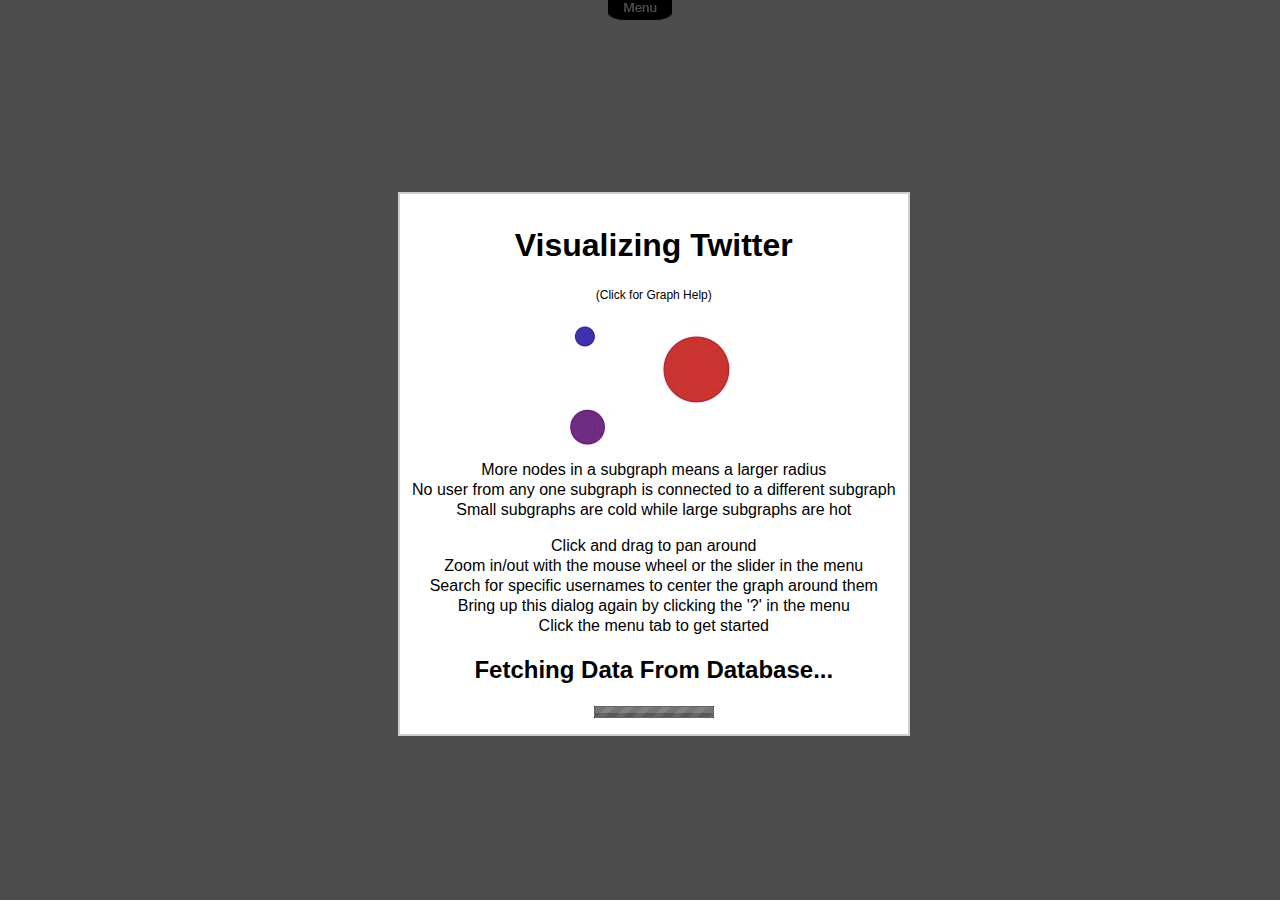
<file: site/index.html>
<!DOCTYPE html>
<html>

  <head>
    <meta charset="utf-8">
    <title>Visualizing Twitter</title>

    <!-- core libraries -->
    <script src="js/lib/jquery-1.7.1.js"></script>
    <script src="js/lib/html5slider.js"></script>
    <script src="js/lib/jquery.progressbar.js"></script>

    <!-- autocomplete via jquery ui -->
    <script src="js/lib/jquery.ui.core.js"></script>
    <script src="js/lib/jquery.ui.position.js"></script>
    <script src="js/lib/jquery.ui.widget.js"></script>
    <script src="js/lib/jquery.ui.autocomplete.js"></script>

    <!-- d3 libraries -->
    <script src="js/lib/d3.js"></script>
    <script src="js/lib/d3.layout.js"></script>
    <script src="js/lib/d3.geom.js"></script>

    <!-- local scripts -->
    <script src="js/toolbar.js"></script>
    <script src="js/lib/jquery.tipsy.js"></script>

    <!-- stylesheets -->
    <link rel="stylesheet" href="static/style.css">
    <link rel="stylesheet" href="static/auto.css"/>
    <link rel="stylesheet" href="static/tipsy.css">
  </head>

  <body>
    <div class="over">
      <div id="toolbar">
        <!-- contents of the toolbar -->
        <div id="help_button">?</div>

        <input type="range" id="slider" min="0" max="100" value="0" step="5"/>

        <div id="middle">
          <img id="dots" src="static/images/dot.png" alt="redraw all the subgraphs"/>
          <div id="count">1337</div>
        </div>

        <div class="ui-widget" id="search">
          <div id="searchcell">
            <input id="searchbar">
          </div>
        </div>

        <div id="d3_credit">
          <a href="http://mbostock.github.com/d3/" target="_blank">d3</a>
        </div>
      </div>
      <img id="tab" src="static/images/tab.png" alt="click me!"/>
    </div>

    <div id="d3">
      <!-- SVG area for d3 magic.
      Note that this calls an example script that draws the svg within the d3
      section and redraws it properly on resize
      -->
      <script type="text/javascript" src="js/svg.js" ></script>
      <script type="text/javascript" src="js/subgraph_render.js" ></script>
      <script type="text/javascript" src="js/graph_render.js" ></script>
      <script type="text/javascript" src="js/subgraph_event.js" ></script>
      <script type="text/javascript" src="js/graph_event.js" ></script>
      <script type="text/javascript" src="js/subgraph_gui_event.js" ></script>
      <script type="text/javascript" src="js/gui_event.js" ></script>
      <script type="text/javascript" src="js/site_gui_event.js" ></script>
      <script type="text/javascript" src="js/build.js" ></script>
    </div>

    <!-- help overlay, with the entered text formatted into the popup -->
    <div id="Popup">
      <h1>Visualizing Twitter</h1>
      <div id="help">
        <!-- help instructions -->
        <ul id="sg_help">
          <li class="swap">
          (Click for Graph Help)
          </li>
          <li>
          <img id="subpic" src="static/images/subgraphs.jpg" alt="sample subgraph"/>
          </li>
          <li>More nodes in a subgraph means a larger radius</li>
          <li>No user from any one subgraph is connected to a different subgraph</li>
          <li>Small subgraphs are cold while large subgraphs are hot</li>
        </ul>
        <ul id="g_help">
          <li class="swap">
          (Click for Subgraph Help)
          </li>
          <li>
          <img id="graphpic" src="static/images/graph.jpg" alt="sample graph"/>
          </li>
          <li>Arrows denote the direction of the relationship</li>
          <li>The larger the node, the more connected the user</li>
          <li>The short the link is, the stronger the relationship</li>
          <li>The number near the dots shows the total nodes in the subgraph</li>
          <li>Click the dots above the Menu tab to return to the subgraphs screen</li>
        </ul>

        <ul id="h_help">
          <li>Click and drag to pan around</li>
          <li>Zoom in/out with the mouse wheel or the slider in the menu</li>
          <li>Search for specific usernames to center the graph around them</li>
          <li>Bring up this dialog again by clicking the '?' in the menu</li>
          <li>Click the menu tab to get started</li>
        </ul>
      </div>
      <div id="bar">
        <!-- steps that are displayed at different states in the progress bar -->
        <h2 id="step1">Fetching Data From Database...</h2>
        <h2 id="step2">Building Visual...</h2>
        <div id="spingress"></div>
        <div id="progress"></div>
      </div>
    </div>
    <div id="bgPopup"></div>

  </body>

</html>
</file>
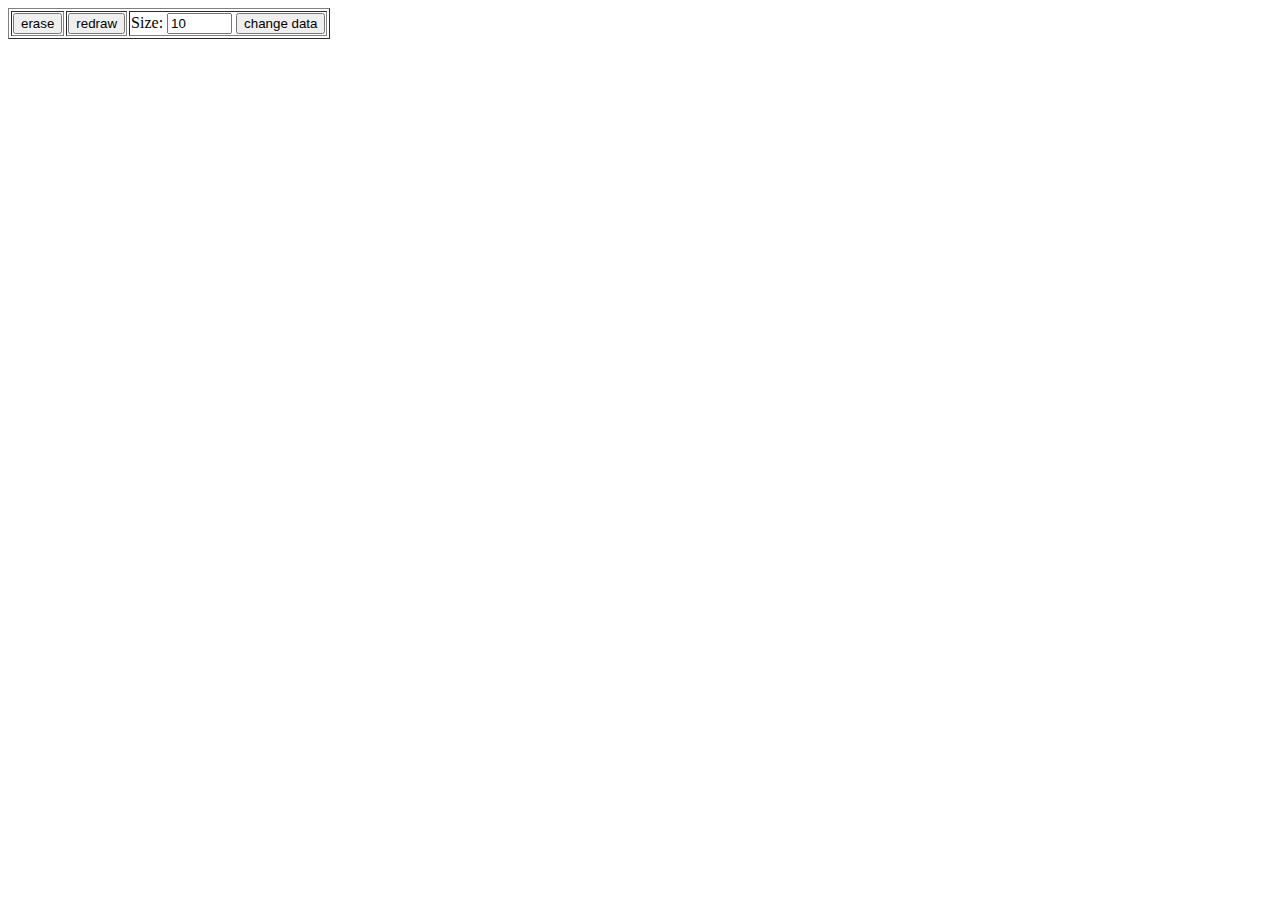
<file: research/2d_graph/index.html>
<!DOCTYPE html>
<html>

  <head>
    <meta content="text/html; charset=UTF-8" />
    <title>2d graph</title>

    <link rel="stylesheet" type="text/css" href="css/style.css" />
    <script src="js/jquery-1.7.1.js" type="text/javascript"></script>
    <script src="js/d3/d3.js" type="text/javascript"></script>
    <script src="js/d3/d3.layout.js" type="text/javascript"></script>
    <script src="js/d3/d3.geom.js" type="text/javascript"></script>
  </head>

  <body>
  <table border="1">
  <tr>
  	<td>
		<!-- erase graph -->
		<input type="button" id="btn_erase" value="erase" />
	</td>
  	<td>
		<!-- redraw graph -->
		<input type="button" id="btn_redraw" value="redraw" />
	</td>  
  	<td>
		<!-- change size (number of nodes) of graph -->
		Size: <input type="text" id="nodes" value="10" size="5" />
		<input type="button" id="btn_redraw_data" value="change data" />
	</td>
  </tr>

  	<script type="text/javascript" src="js/graph.js" ></script>	
  	<script type="text/javascript" src="js/graph_render.js" ></script>
  	<script type="text/javascript" src="js/graph_event.js" ></script>
  	<script type="text/javascript" src="js/gui_event.js" ></script>	
	<script type="text/javascript" src="js/build.js" ></script>
  </body>

</html>
</file>
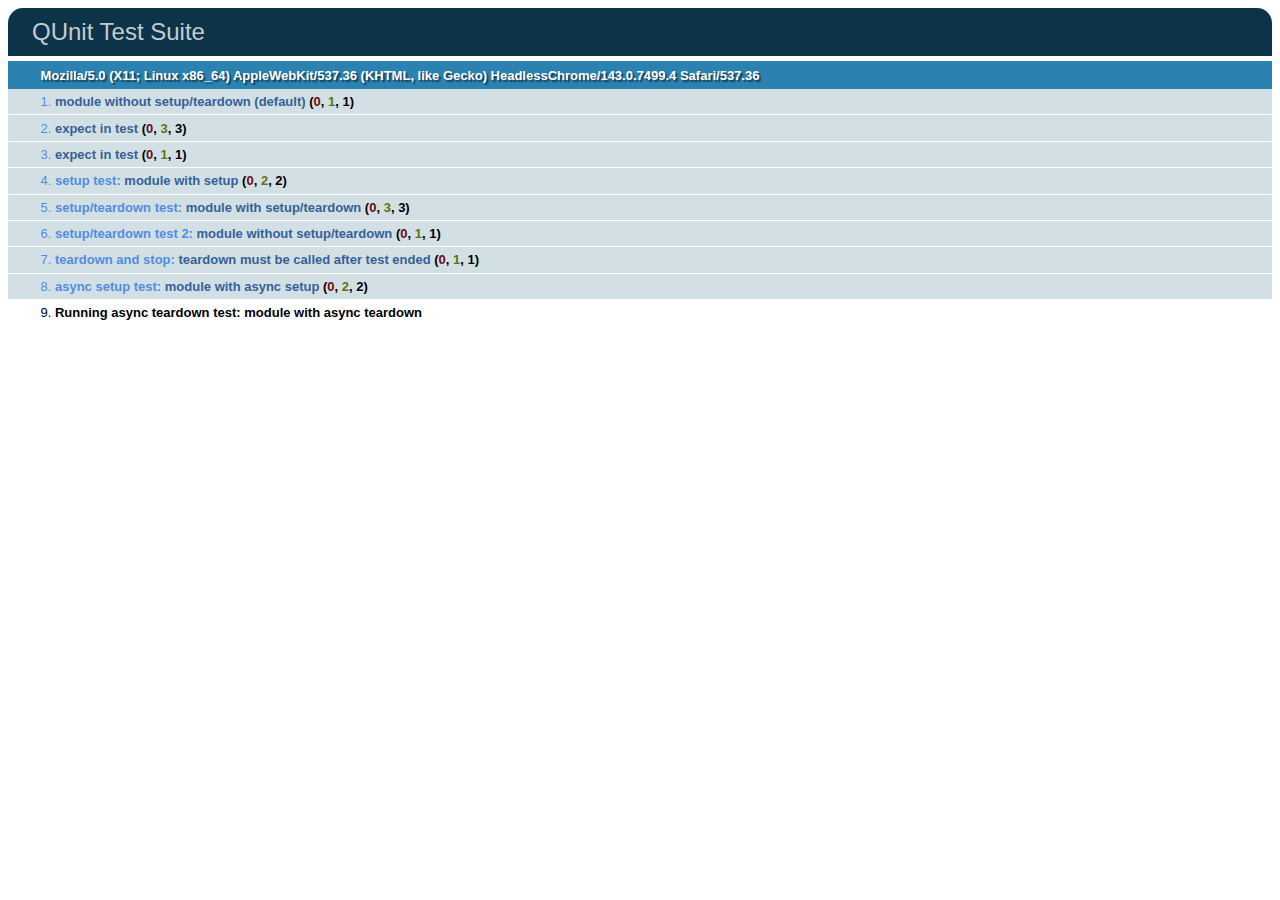
<file: test/qunit/qunit/test/index.html>
<!DOCTYPE html>
<html>
<head>
	<title>QUnit Test Suite</title>
	<link rel="stylesheet" href="../qunit/qunit.css" type="text/css" media="screen">
	<script type="text/javascript" src="../qunit/qunit.js"></script>
	<script type="text/javascript" src="test.js"></script>
	<script type="text/javascript" src="same.js"></script>
</head>
<body>
	<h1 id="qunit-header">QUnit Test Suite</h1>
	<h2 id="qunit-banner"></h2>
	<div id="qunit-testrunner-toolbar"></div>
	<h2 id="qunit-userAgent"></h2>
	<ol id="qunit-tests"></ol>
	<div id="qunit-fixture">test markup</div>
</body>
</html>
</file>
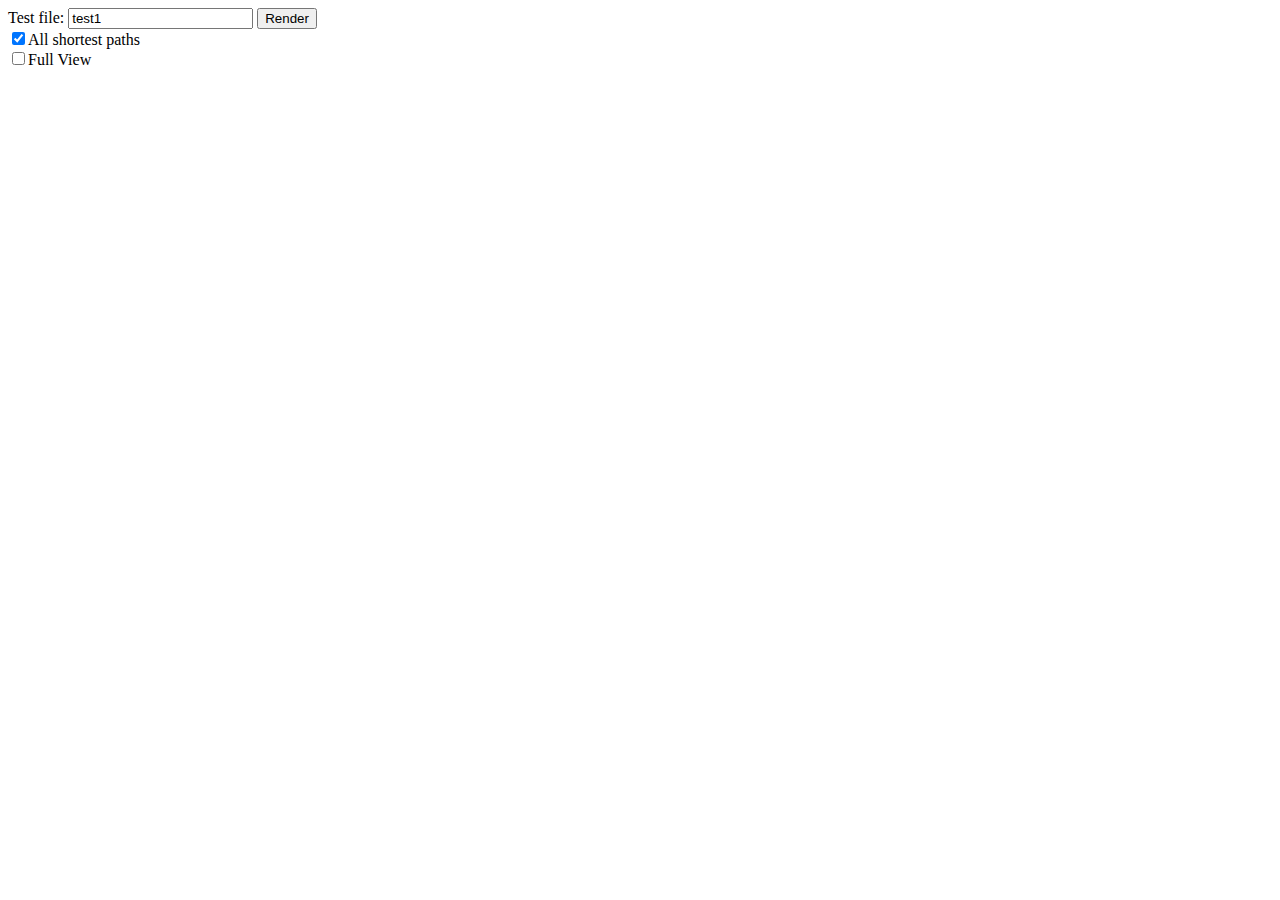
<file: research/d3_shortestpathresearch/arrangenode.html>
<!DOCTYPE html>
<html>
  <head>
    <title>Test arrange nodes features</title>
    <script type="text/javascript" src="d3/d3.js"></script>
    <script type="text/javascript" src="d3/d3.geom.js"></script>
    <script type="text/javascript" src="d3/d3.layout.js"></script>
    <link type="text/css" rel="stylesheet" href="force.css"/>
  </head>
  <body>
 	 <form>
 	 	 	 Test file: <input id="test_file" type="text" name="fname" value="test1" />
 	 	 	 <input type="button" value="Render" onclick="render()">
 	 	 	 <br/>
 	 	 	 <input type="checkbox" id="using_shortestpaths" checked="true" />All shortest paths
 	 	 	 <br/>
 	 	 	 <input type="checkbox" id="full_view"/>Full View
 	 </form>
 	<script type="text/javascript">
 		function render(){
 			//call rendering script when user click render
 			var script = document.createElement("script");
  			script.type = "text/javascript";
   			script.src = "force.js";
   			document.body.appendChild(script);
 		}
 	</script>
  </body>
</html>
</file>
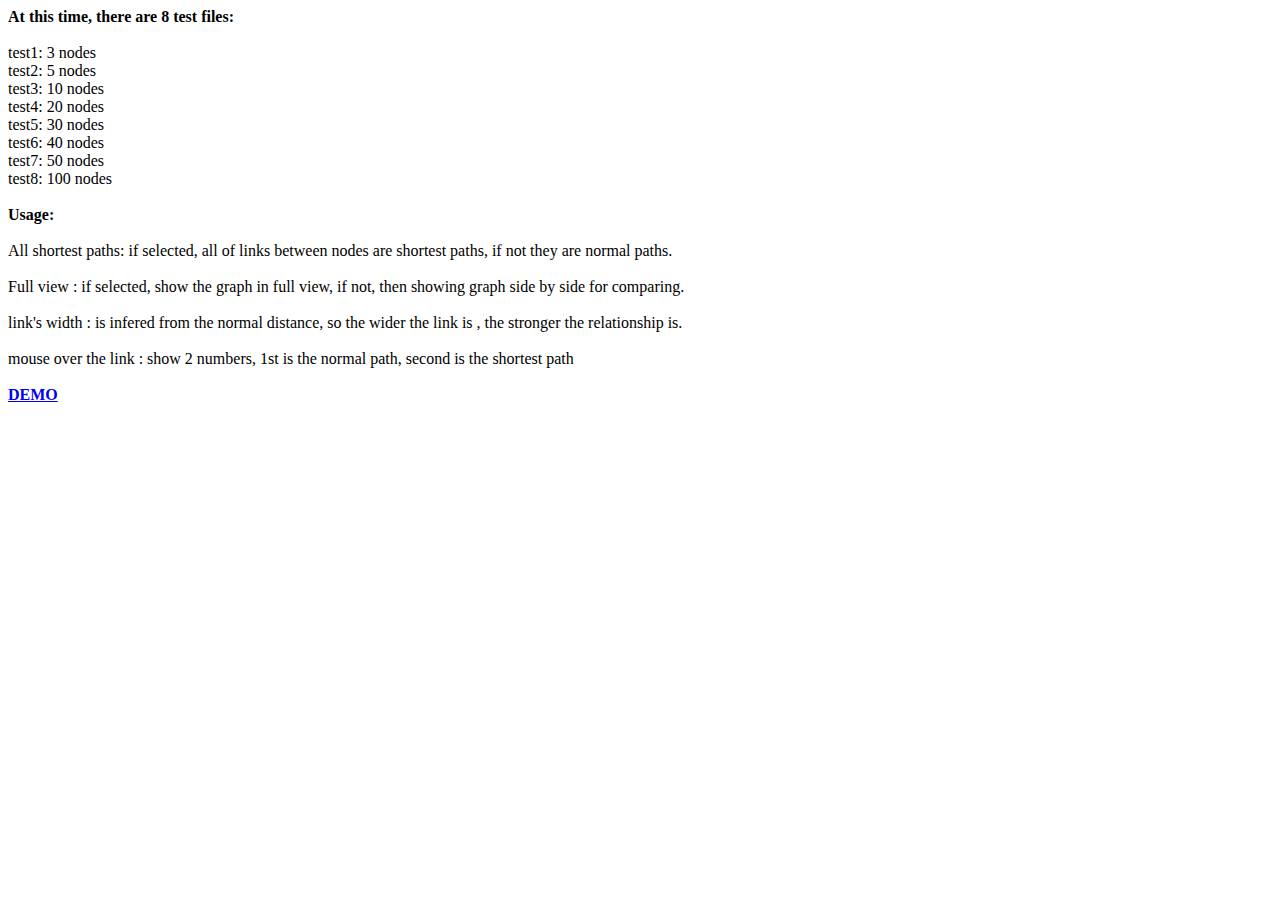
<file: research/d3_shortestpathresearch/readme.html>
<html>
	<body>
		<p>
			<strong>At this time, there are 8 test files:</strong>
		<br/>	
		<br/>test1: 3 nodes
		<br/>test2: 5 nodes
		<br/>test3: 10 nodes
		<br/>test4: 20 nodes
		<br/>test5: 30 nodes
		<br/>test6: 40 nodes
		<br/>test7: 50 nodes
		<br/>test8: 100 nodes
		<br>
		<br> <strong>Usage: </strong>
		<br/>
		<br> All shortest paths: if selected, all of links between nodes are shortest paths, if not they are normal paths.
		<br/>
		<br> Full view : if selected, show the graph in full view, if not, then showing graph side by side for comparing.
		<br/>
		<br> link's width : is infered from the normal distance, so the wider the link is , the stronger the relationship is.
		<br/>
		<br/>mouse over the link : show 2 numbers, 1st is the normal path, second is the shortest path
		<br/>
		<br/>
		<a href="http://web.cecs.pdx.edu/~hptran/arrangenode.html" target="_blank"><strong>DEMO</strong></a>
		</p>
		
		
	</body>
	
</html>
</file>
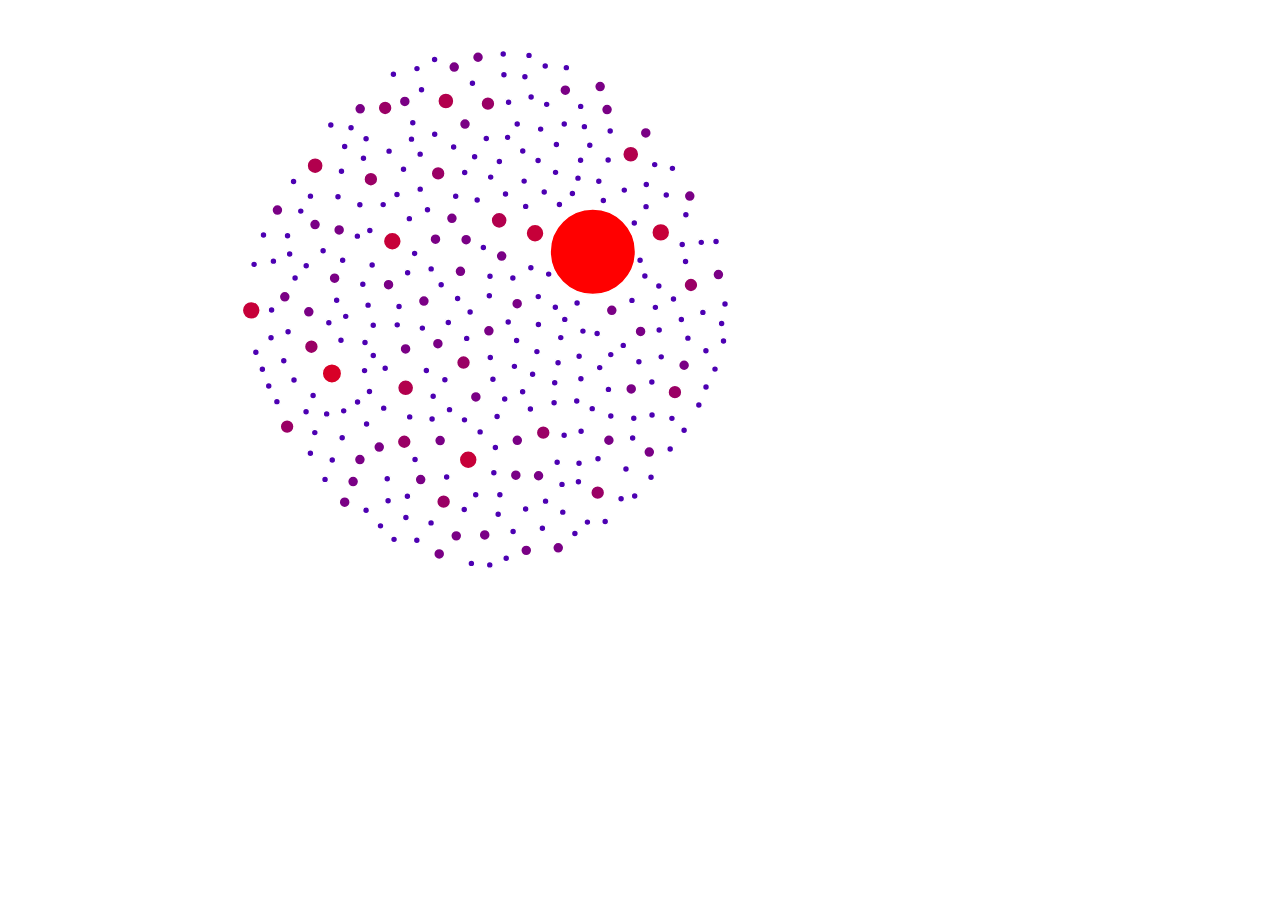
<file: research/subgraphs/subgraphs.html>
<!DOCTYPE html>
<html>
  <head>
    <title>Force-Directed Layout</title>
    <script type="text/javascript" src="d3/d3.js"></script>
    <script type="text/javascript" src="d3/d3.geom.js"></script>
    <script type="text/javascript" src="d3/d3.layout.js"></script>
    <link type="text/css" rel="stylesheet" href="force.css"/>
  </head>
  
  <body>
    <div id="chart"></div>
    <script type="text/javascript" src="force.js"></script>
  </body>
</html>
</file>
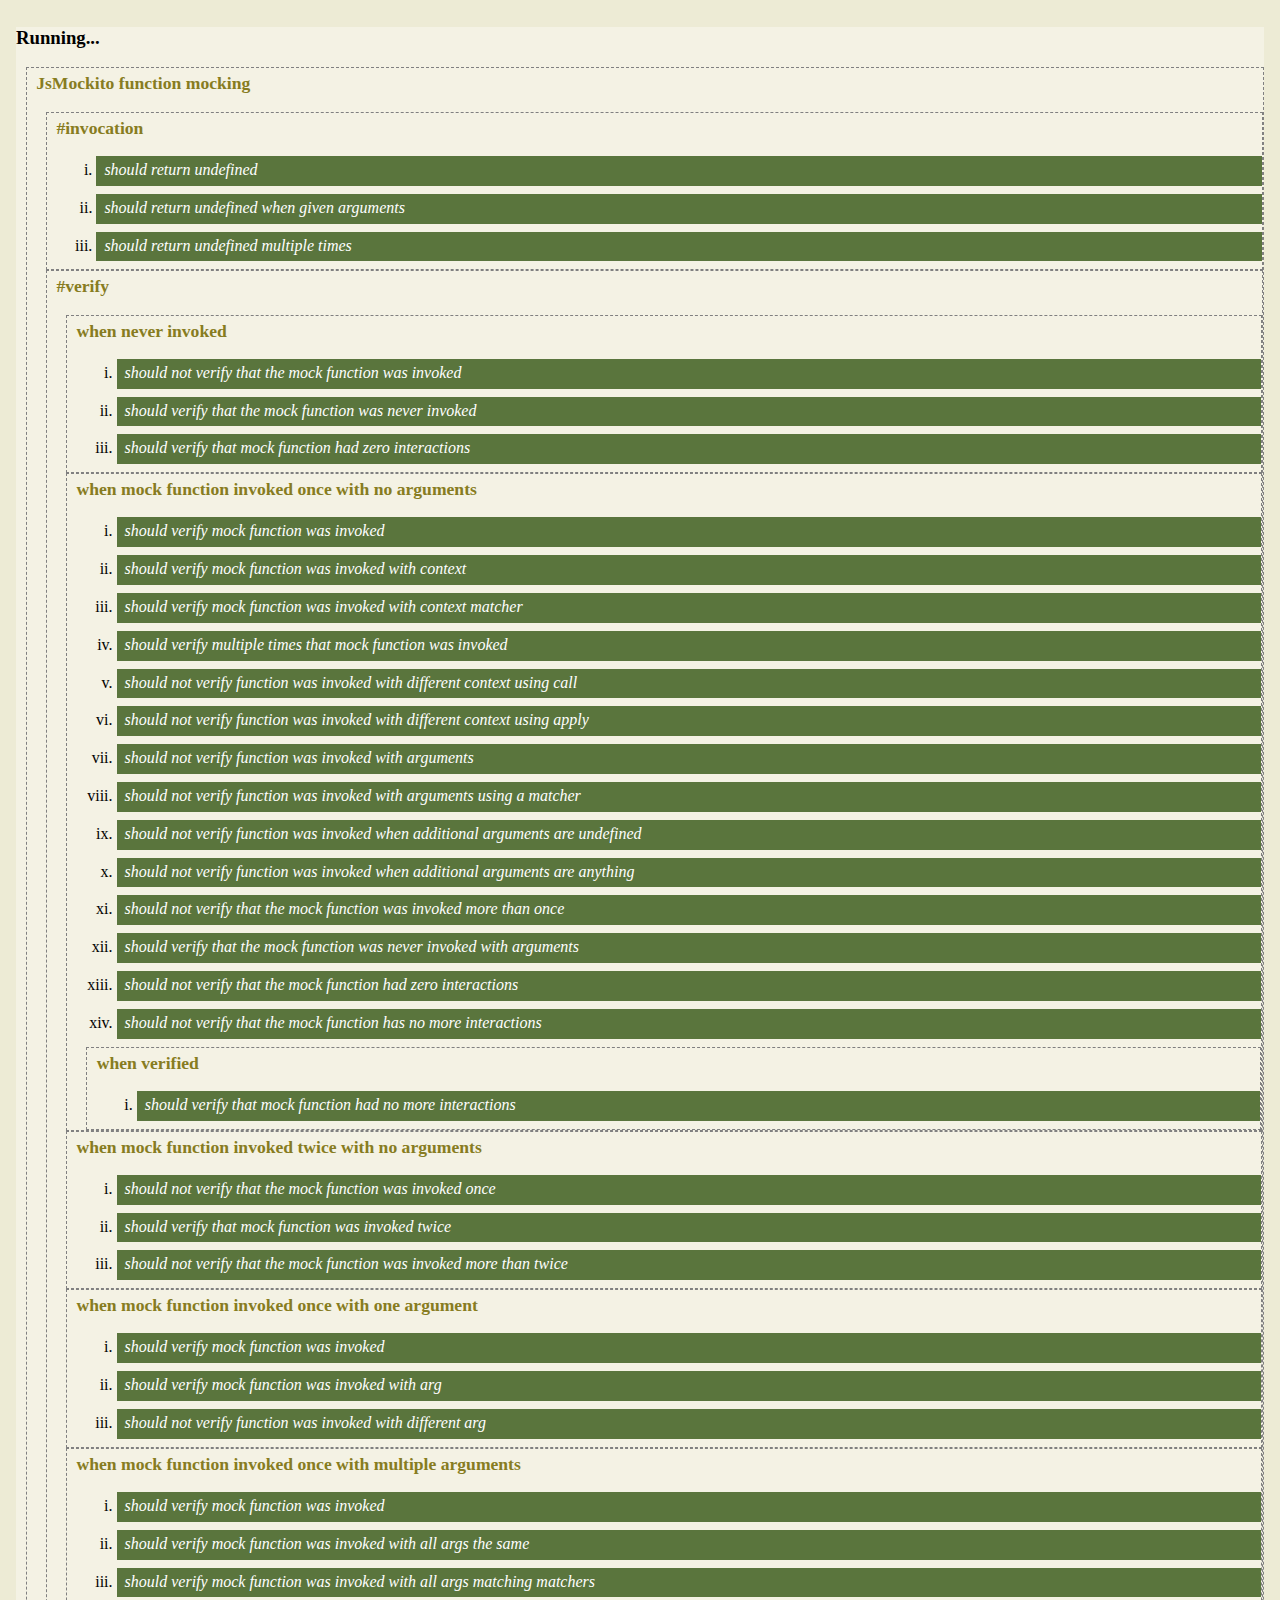
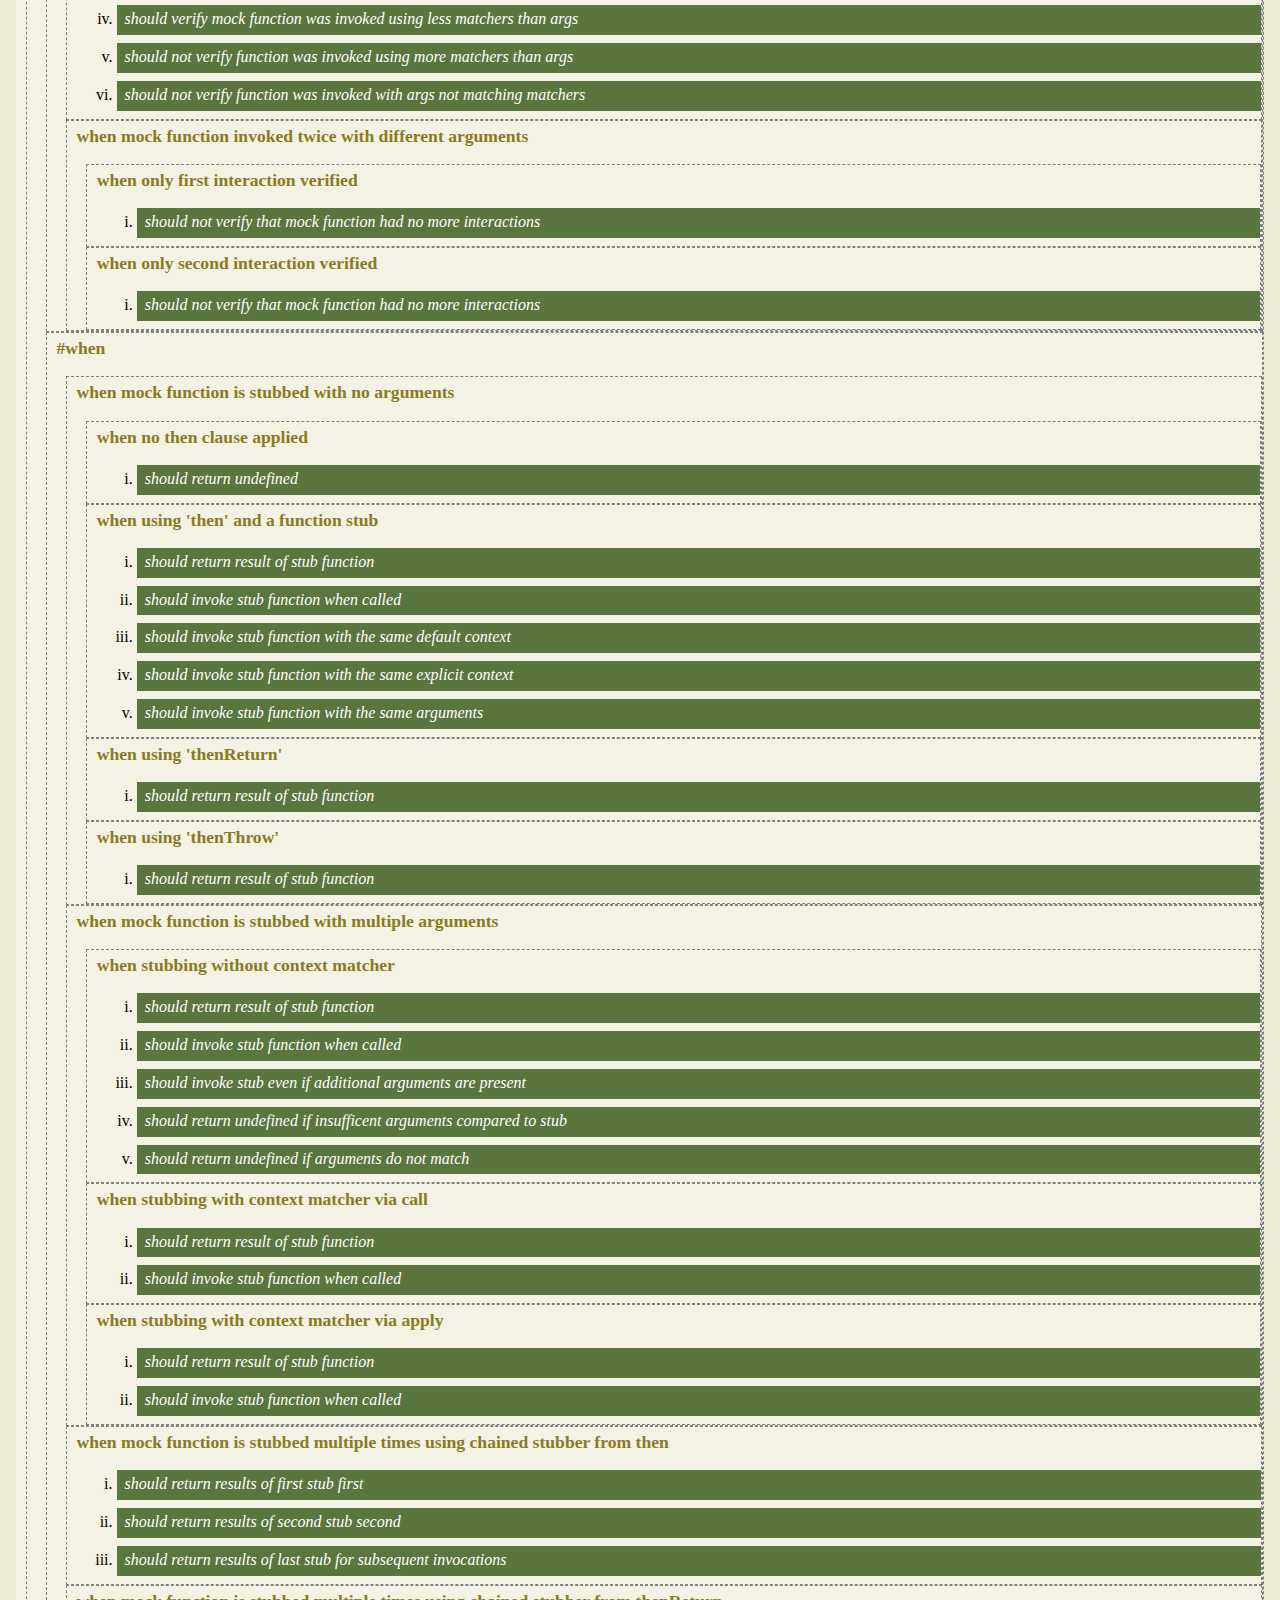
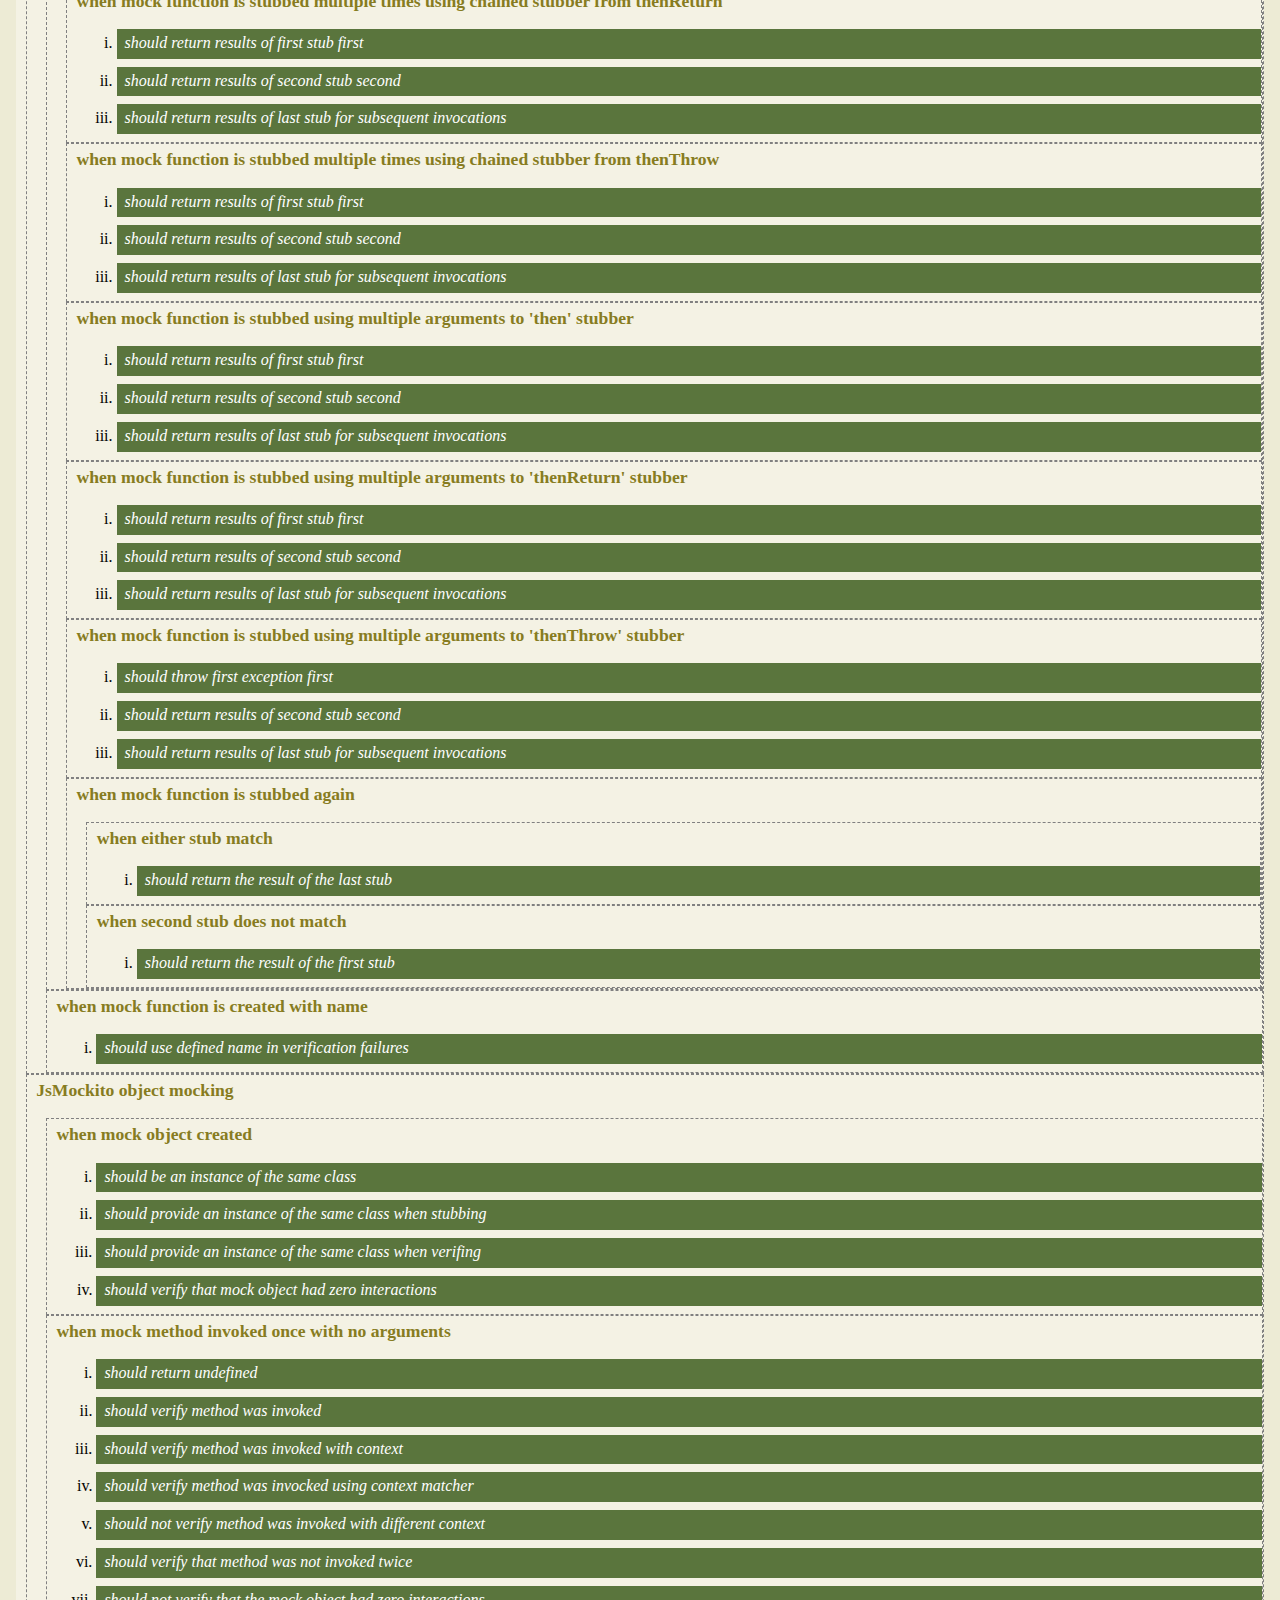
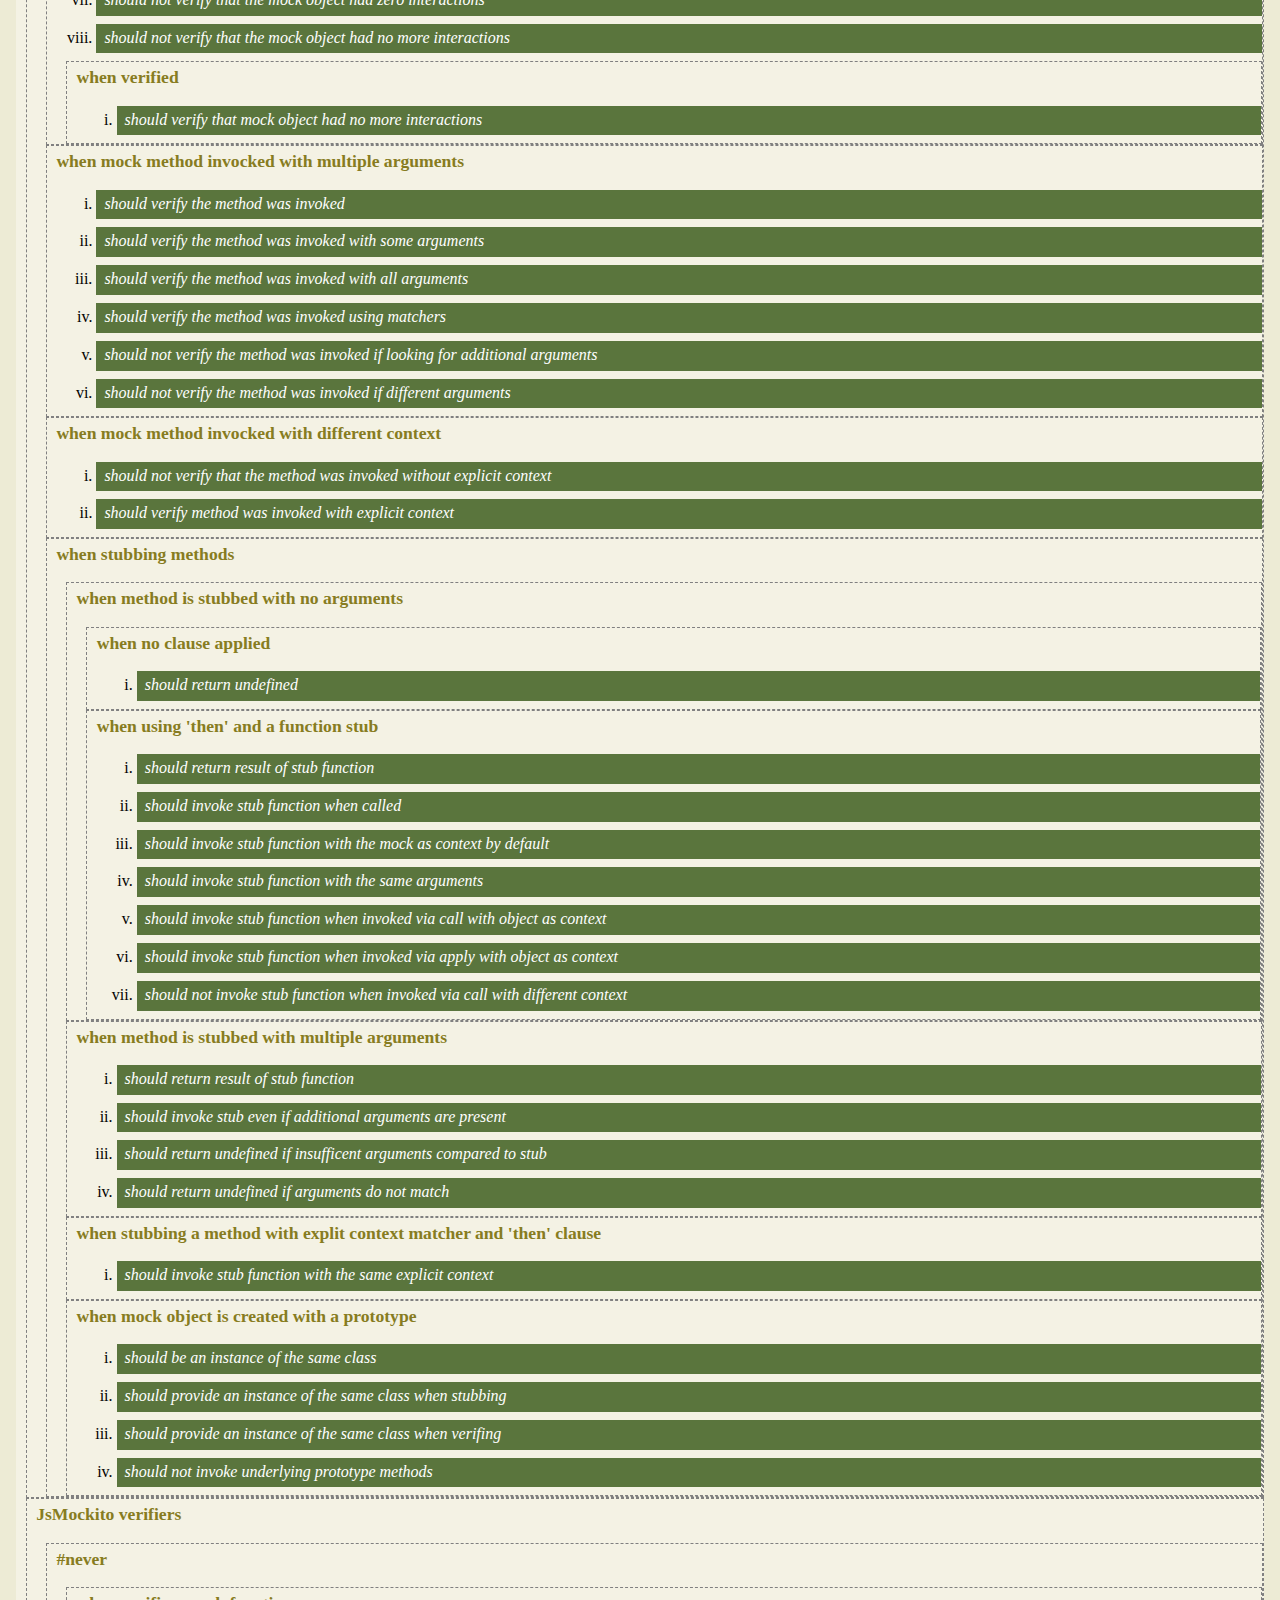
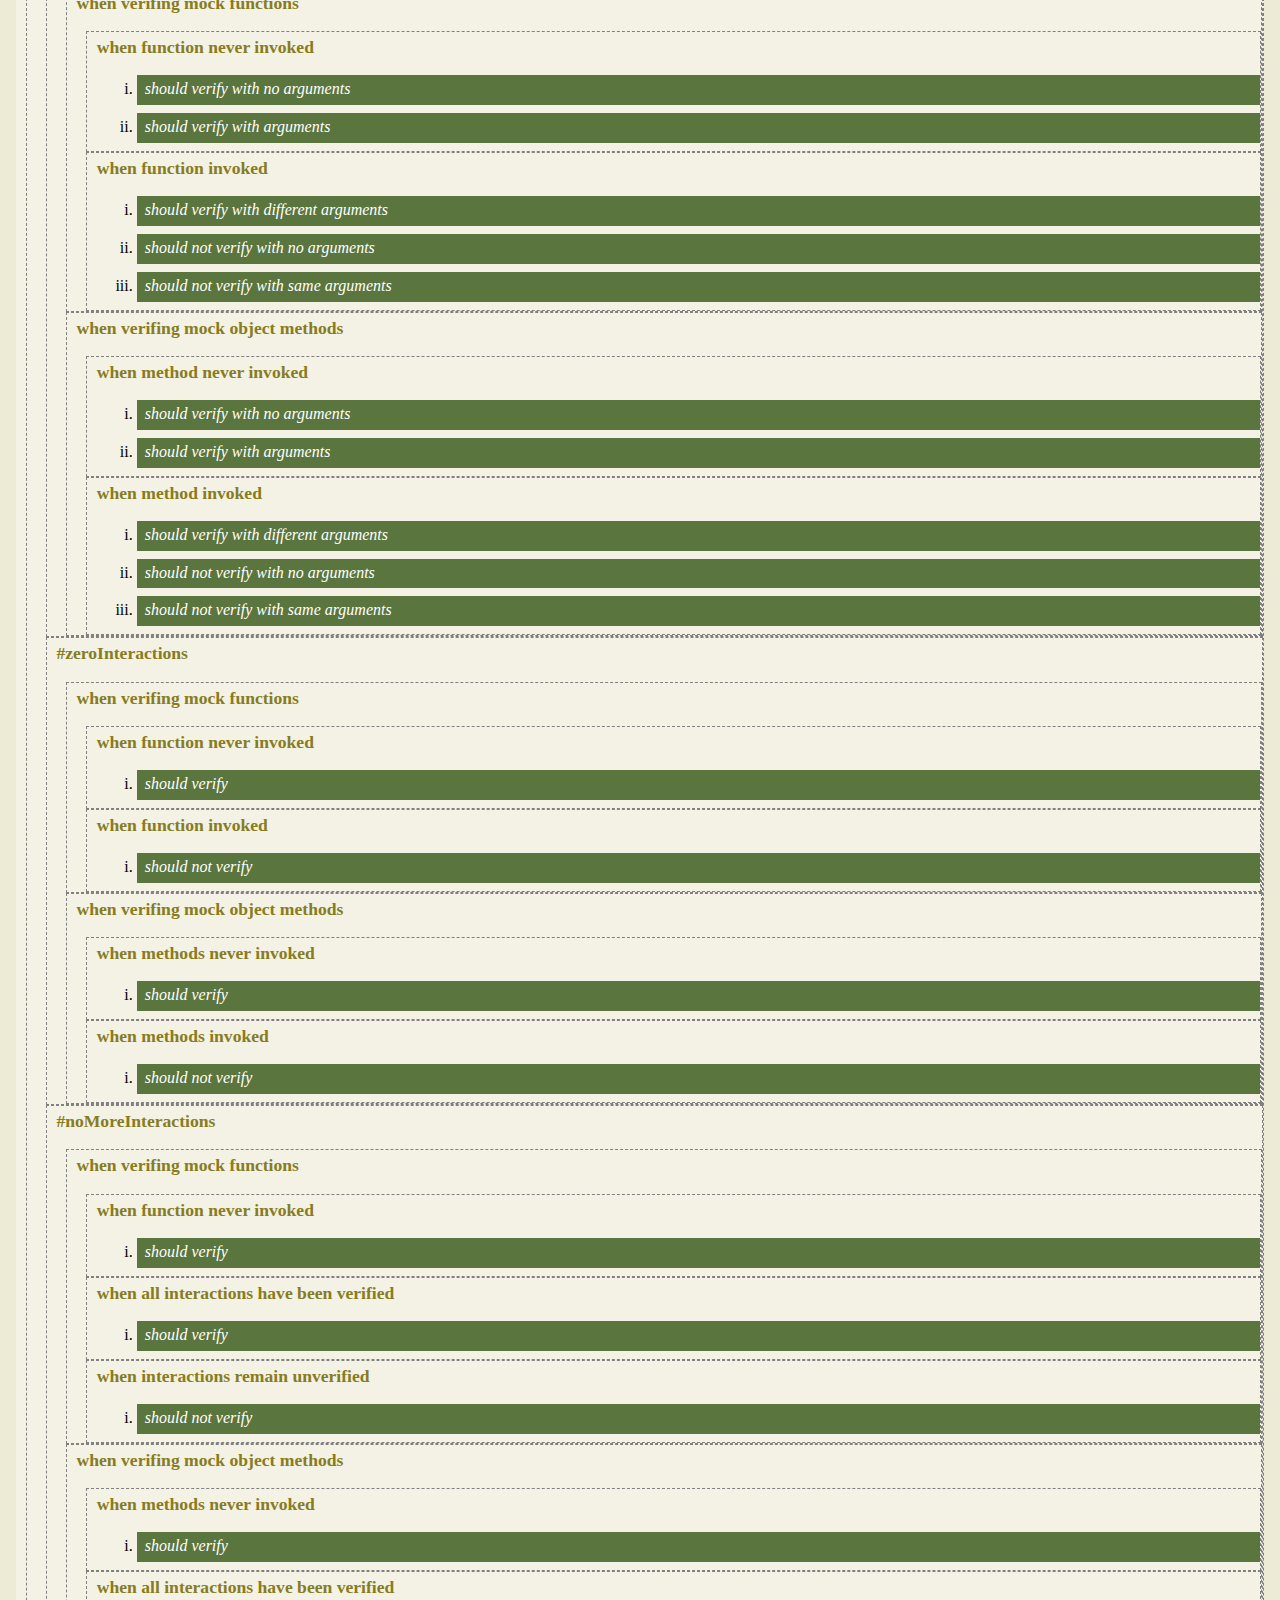
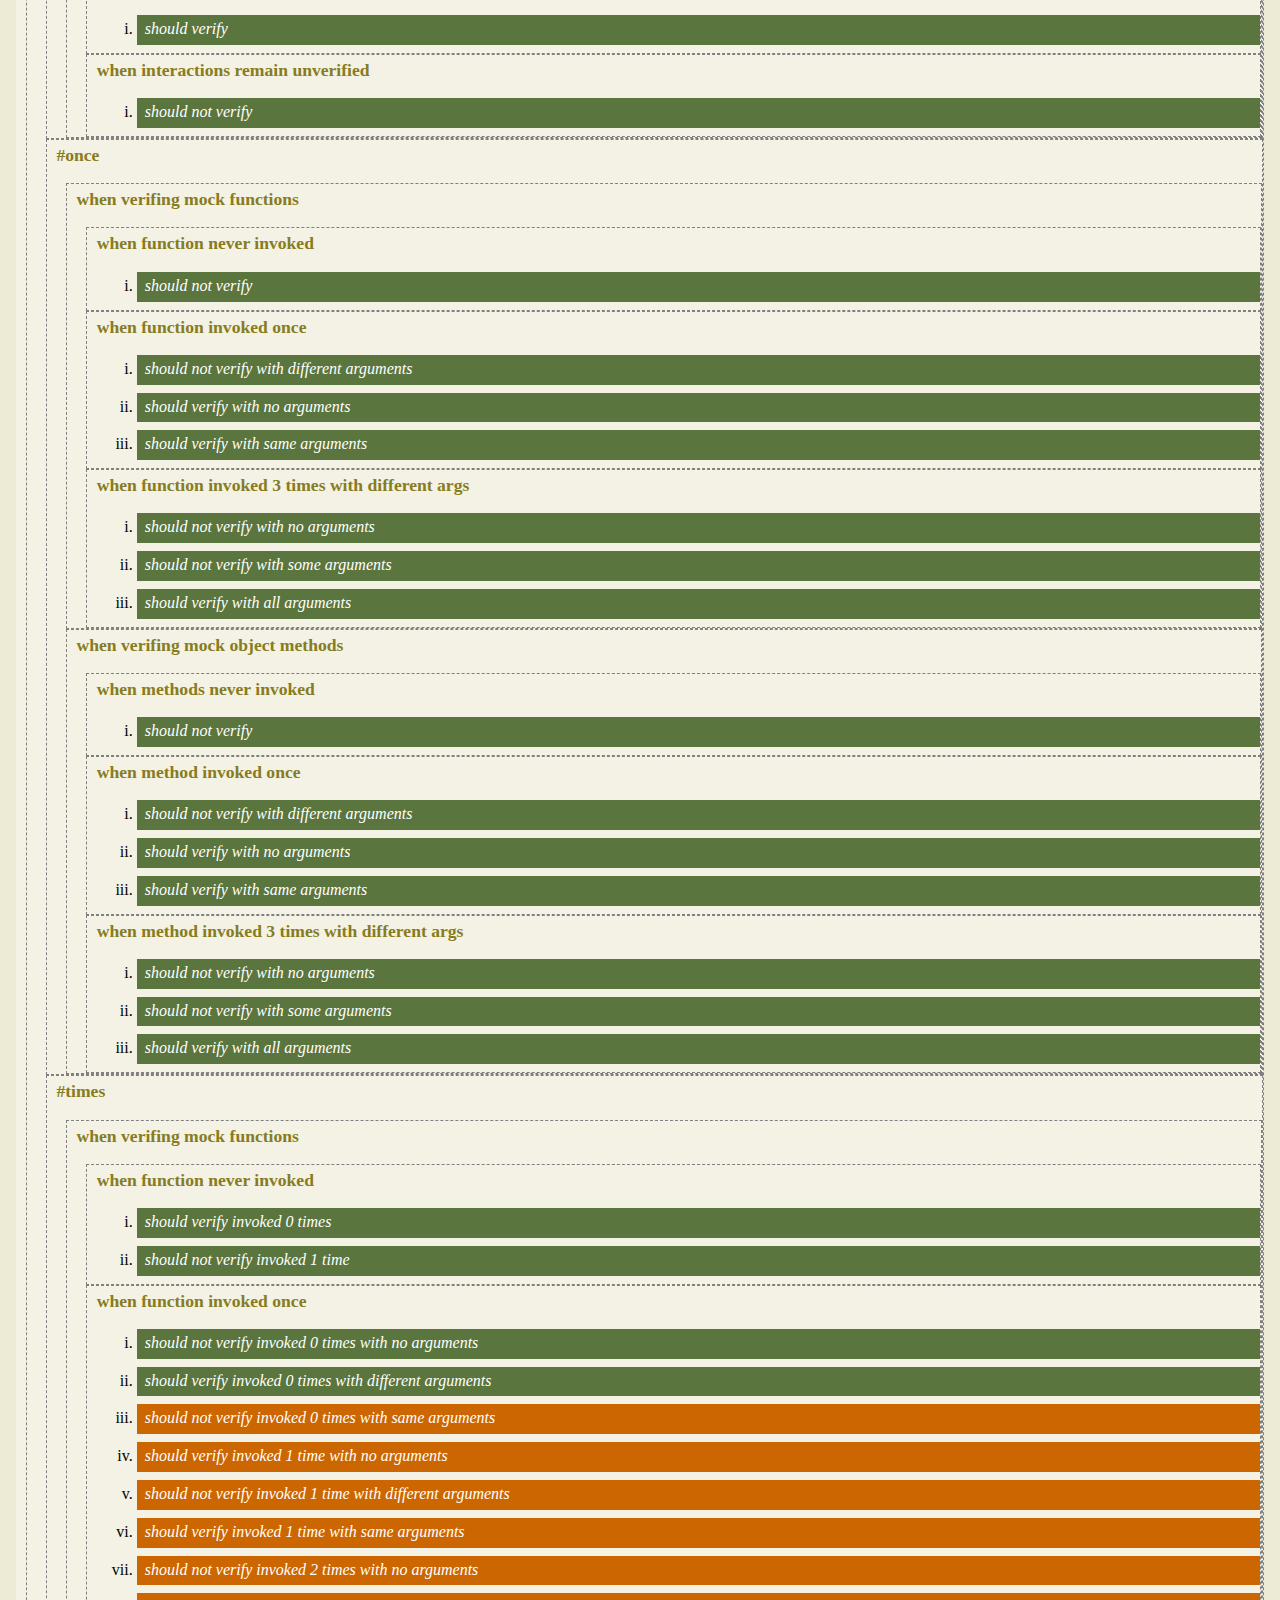
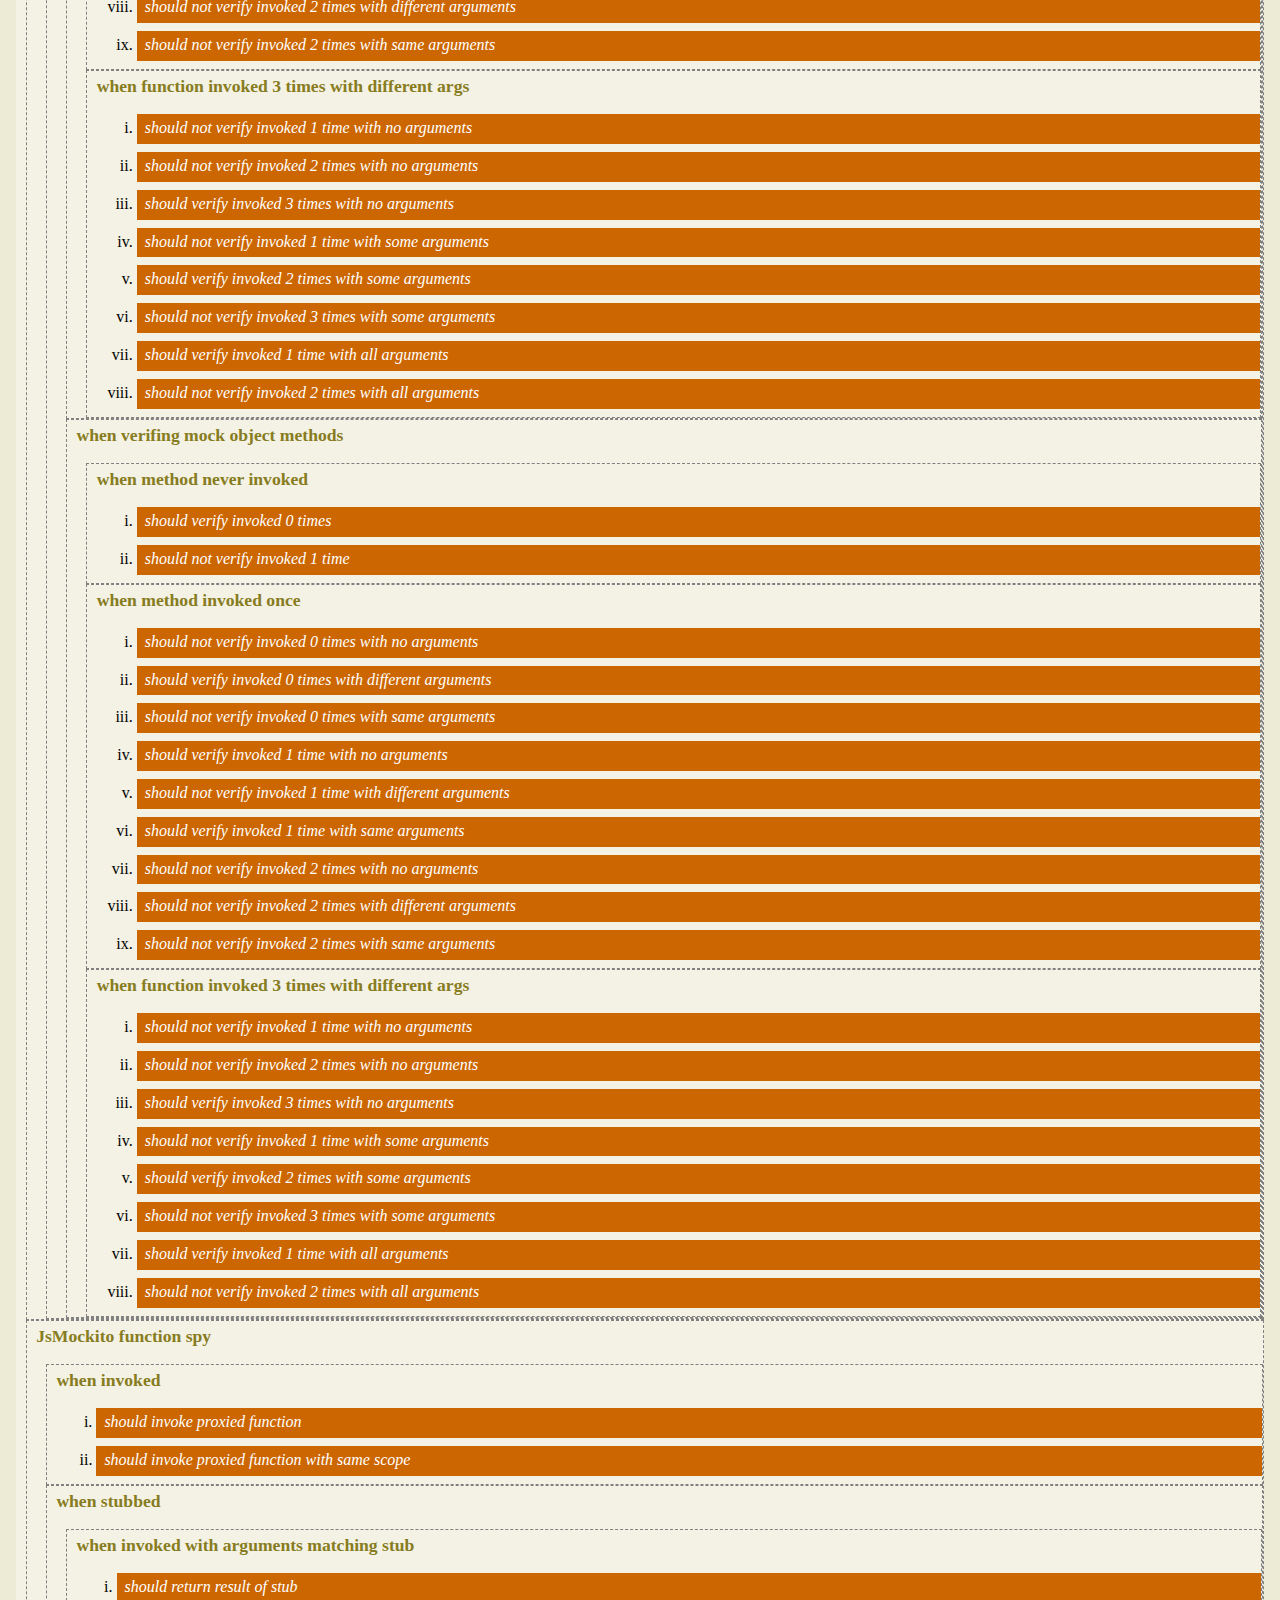
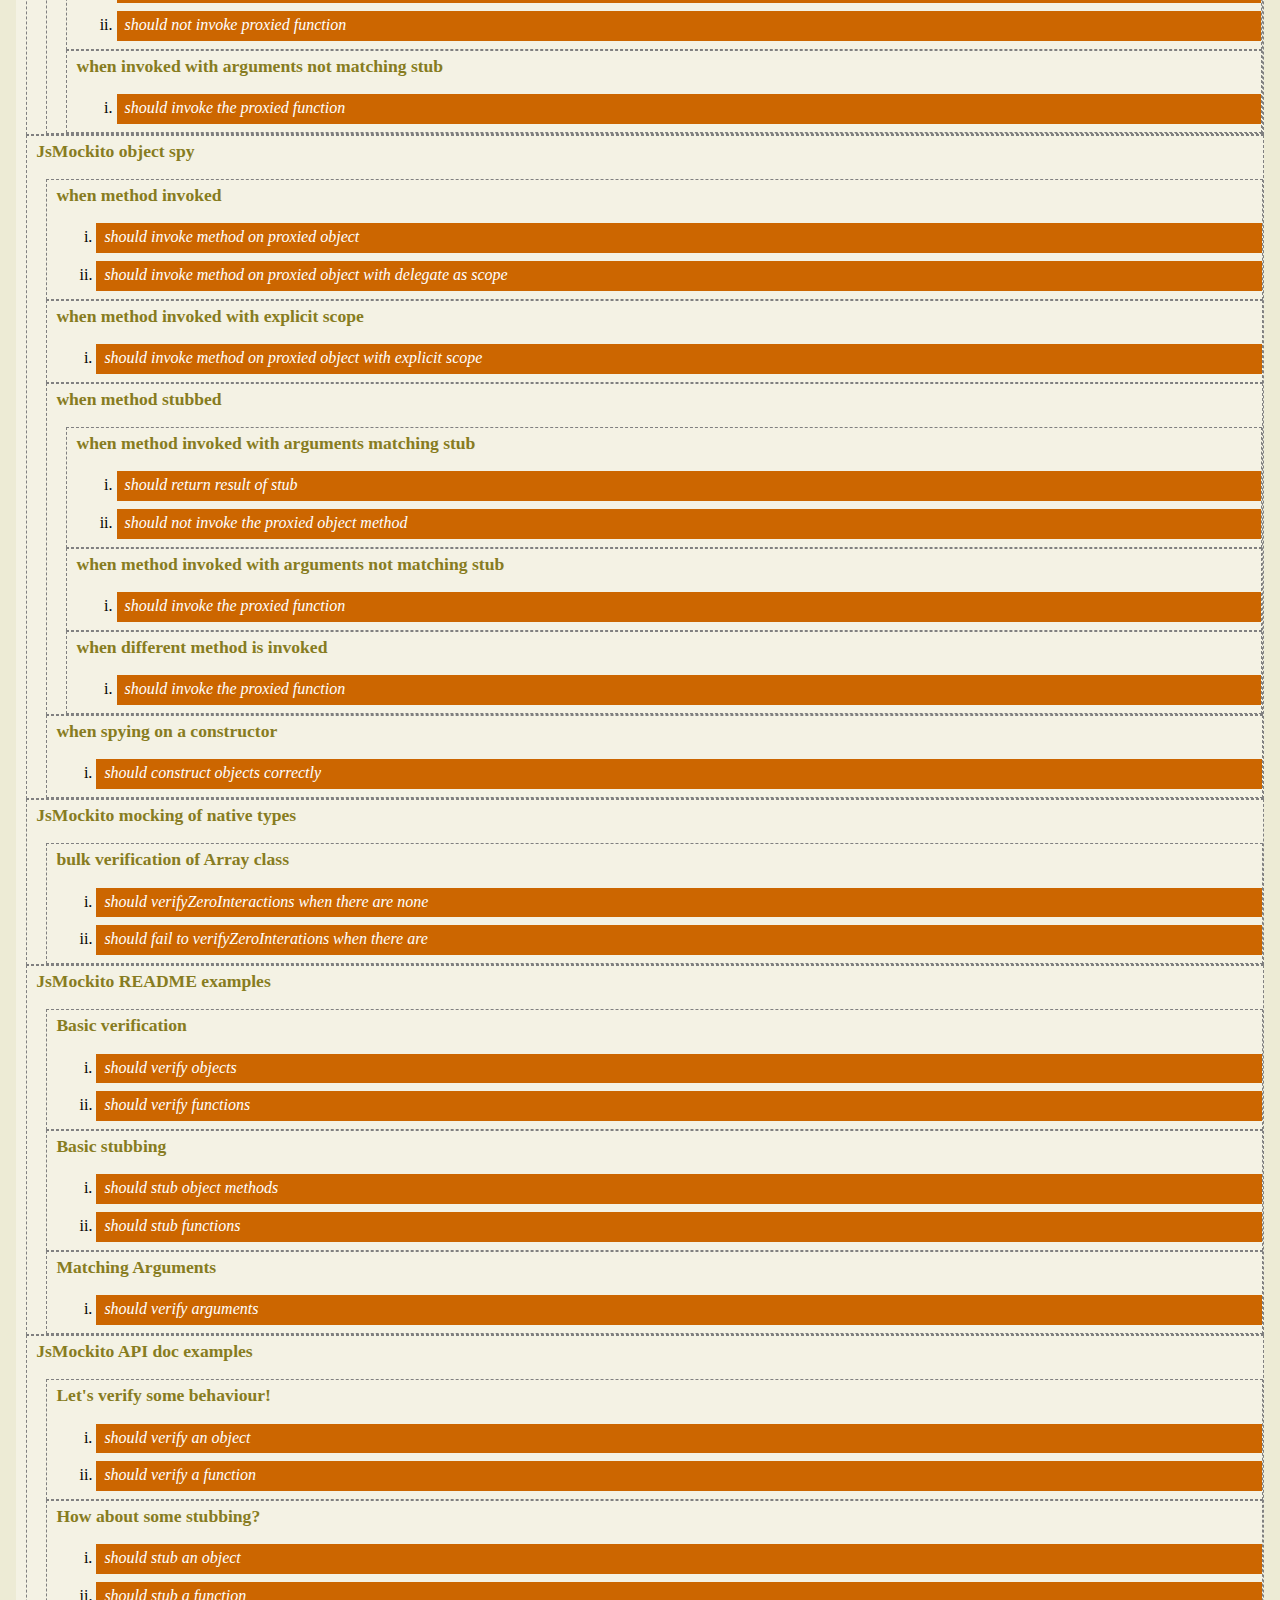
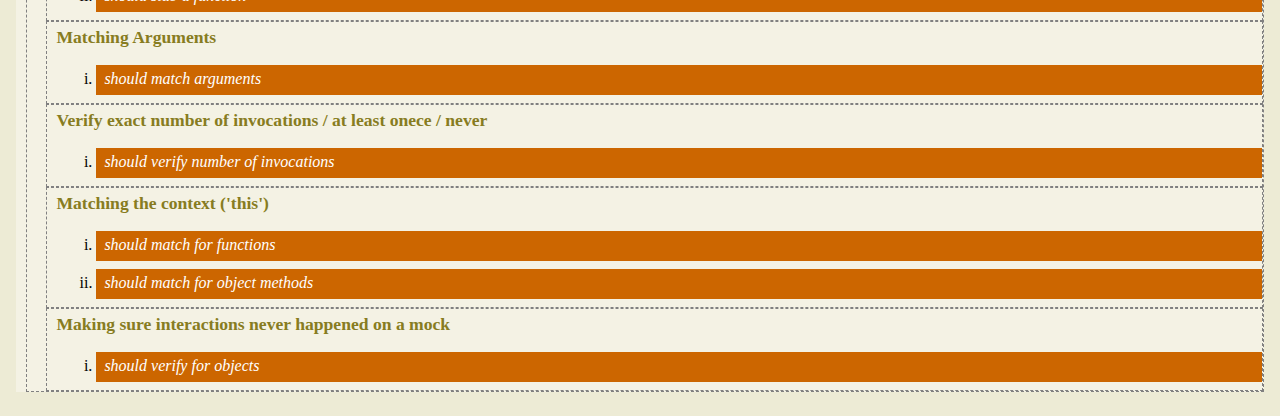
<file: test/jsmockito/spec/suite.html>
<!DOCTYPE html PUBLIC "-//W3C//DTD XHTML 1.1//EN" "http://www.w3.org/TR/xhtml11/DTD/xhtml11.dtd">
<html xmlns="http://www.w3.org/1999/xhtml">
  <head>
    <title>JsMockito Test Suite</title>
    <link rel="stylesheet" href="../lib/screw-unit/screw.css" type="text/css" charset="utf-8" />
    <script type="text/javascript" src="../lib/jquery/jquery-1.3.2.js"></script>
    <script type="text/javascript" src="../lib/jquery/jquery.fn.js"></script>
    <script type="text/javascript" src="../lib/jquery/jquery.print.js"></script>
    <script type="text/javascript" src="../lib/screw-unit/screw.builder.js"></script>
    <script type="text/javascript" src="../lib/screw-unit/screw.matchers.js"></script>
    <script type="text/javascript" src="../lib/screw-unit/screw.events.js"></script>
    <script type="text/javascript" src="../lib/screw-unit/screw.behaviors.js"></script>
    <script type="text/javascript" src="../lib/jshamcrest.js"></script>

    <script type="text/javascript" src="../src/jsmockito.js"></script>
    <script type="text/javascript" src="../src/function.js"></script>
    <script type="text/javascript" src="../src/object.js"></script>
    <script type="text/javascript" src="../src/native_types.js"></script>
    <script type="text/javascript" src="../src/verifiers.js"></script>
    <script type="text/javascript" src="../src/integration.js"></script>

    <script type="text/javascript" src="spec_helper.js"></script>
    <script type="text/javascript" src="function_spec.js"></script>
    <script type="text/javascript" src="object_spec.js"></script>
    <script type="text/javascript" src="verifiers_spec.js"></script>
    <script type="text/javascript" src="function_spy_spec.js"></script>
    <script type="text/javascript" src="object_spy_spec.js"></script>
    <script type="text/javascript" src="native_types_spec.js"></script>
    <script type="text/javascript" src="examples_spec.js"></script>
  </head>
  <body>
  </body>
</html>
</file>
<file: site/static/style.css>
/* standard tag styles */

body {
    overflow: hidden;
    margin: 0px;
    padding: 0px;
    font-family: "Helvetica Neue", Helvetica, Arial, "Lucida Grande", sans-serif;
    font-weight: 500;
}

h1 {
    text-align: center;
}

a {
    color: white;
    text-decoration: none;
}

a:visited {
    color: white;
}

a:hover {
    color: white;
}

/* d3 force graph styles for the nodes and links */

#d3 {
    position: absolute;
    width: auto;
    height: auto;
    z-index: 1;
}

circle.sgnode {
    stroke: #fff;
    stroke-width: 1.5px;
}

line {
    stroke: black;
    stroke-width: 1px;
    opacity: .3;
}
circle{
    fill:green;
}
circle.center {
    fill:blue;
}
circle:hover{
    fill:red;
}

path {
    fill: none;
    stroke: #666;
    stroke-width: 1.5px;
}

text {
    font: 10px sans-serif;
    pointer-events: none;
}
text.shadow {
    stroke: #fff;
    stroke-width: 3px;
    stroke-opacity: .8;
}

svg {
    pointer-events: all;
}

/* toolbar and toolbar element styles */

.over {
    position: fixed;
    width: 100%;
    z-index: 2;			/* higher index to put on top of d3 */
}

#tab{
    position: relative;
    left: 50%;
    margin-left: -40px;
    color: #5b5b5b;
    cursor: pointer;		/* tab image used as button */
}

#toolbar {
    position: relative;
    width: 100%;
    height: 45px;
    background-color: #000000;
    color: white;
}

#d3_credit {
    float: right;
    top: 50%;
    margin-top: 12px;
    margin-right: 12px;
    text-decoration: none;
}

#help_button {
    float: left;
    top: 50%;
    margin-top: 12px;
    margin-left: 12px;
    user-select: none;
    cursor: pointer;
}

/* help popup and popup background styles */

#bgPopup{
    display: none;
    position: fixed;
    height: 100%;
    width: 100%;
    top: 0;
    left: 0;
    background: #000000;
    z-index: 3;			/* higher index than toolbar for overlay */
}  

#Popup{
    display: none;
    position: fixed;
    background: #FFFFFF;
    border: 2px solid #cecece;
    z-index: 4;			/* still higher index for another layer*/
    padding: 12px;
    text-align: center;
}

#help ul {
    padding: 0px;
}

#help li {
    list-style: none;
    line-height: 20px;
}

.swap {
    font-size: 75%;
    cursor: pointer;
}

/* zoom slider

note that input[type=range] breaks on firefox, so html5slider.js is used to
patch it, and the local copy of html5slider.js was modified to match the
webkit styling applied here
 */

#thumbcover {
    width: 10px;
    height: 30px;
    background: white;
    z-index: 0;
    position: fixed;
}

input[type=range] {
    position: absolute;
    left: 25%;
    margin-left: -100px;
    background-color: white;
    -webkit-appearance: none;
    top: 50%;
    margin-top: -3px;
    width: 200px;
    height: 6px;
}

input[type=range]::-webkit-slider-thumb {
    -webkit-appearance: none;
    background-color: white;
    border: 2px solid black;
    width: 10px;
    height: 20px;
    cursor: pointer;
}

/*
due to firefox and chrome rendering the search boxes at different heights,
tables and vertical-aligns were used to properly center the box
 */

#search {
    display: table;
    position: absolute;
    left: 75%;
    margin-left: -100px;
    width: 200px;
    height: 100%;
}

#searchcell {
    display: table-cell;
    vertical-align: middle;
}

#searchbar {
    width: 200px;
}

/* link to redraw the subgraphs */

#middle {
    position: absolute;
    left: 50%;
    margin-left: -13px;
    top: 50%;
    margin-top: -12px;
    width: 80px;
}

#dots {
    cursor: pointer;
    float: left;
    margin-right: 10px;
}

/* count of total nodes in the subgraph being viewed */
#count {
    line-height: 24px;
}
</file>
<file: site/static/tipsy.css>
.tipsy { font-size: 10px; position: absolute; padding: 5px; z-index: 100000; }
  .tipsy-inner { background-color: #000; color: #FFF; max-width: 200px; padding: 5px 8px 4px 8px; text-align: center; }

  /* Rounded corners */
  .tipsy-inner { border-radius: 3px; -moz-border-radius: 3px; -webkit-border-radius: 3px; }
  
  /* Uncomment for shadow */
  /*.tipsy-inner { box-shadow: 0 0 5px #000000; -webkit-box-shadow: 0 0 5px #000000; -moz-box-shadow: 0 0 5px #000000; }*/
  
  .tipsy-arrow { position: absolute; width: 0; height: 0; line-height: 0; border: 5px dashed #000; }
  
  /* Rules to colour arrows */
  .tipsy-arrow-n { border-bottom-color: #000; }
  .tipsy-arrow-s { border-top-color: #000; }
  .tipsy-arrow-e { border-left-color: #000; }
  .tipsy-arrow-w { border-right-color: #000; }
  
	.tipsy-n .tipsy-arrow { top: 0px; left: 50%; margin-left: -5px; border-bottom-style: solid; border-top: none; border-left-color: transparent; border-right-color: transparent; }
    .tipsy-nw .tipsy-arrow { top: 0; left: 10px; border-bottom-style: solid; border-top: none; border-left-color: transparent; border-right-color: transparent;}
    .tipsy-ne .tipsy-arrow { top: 0; right: 10px; border-bottom-style: solid; border-top: none;  border-left-color: transparent; border-right-color: transparent;}
  .tipsy-s .tipsy-arrow { bottom: 0; left: 50%; margin-left: -5px; border-top-style: solid; border-bottom: none;  border-left-color: transparent; border-right-color: transparent; }
    .tipsy-sw .tipsy-arrow { bottom: 0; left: 10px; border-top-style: solid; border-bottom: none;  border-left-color: transparent; border-right-color: transparent; }
    .tipsy-se .tipsy-arrow { bottom: 0; right: 10px; border-top-style: solid; border-bottom: none; border-left-color: transparent; border-right-color: transparent; }
  .tipsy-e .tipsy-arrow { right: 0; top: 50%; margin-top: -5px; border-left-style: solid; border-right: none; border-top-color: transparent; border-bottom-color: transparent; }
  .tipsy-w .tipsy-arrow { left: 0; top: 50%; margin-top: -5px; border-right-style: solid; border-left: none; border-top-color: transparent; border-bottom-color: transparent; }
</file>
<file: research/2d_graph/css/style.css>
line {
    stroke: black;
	stroke-width: 1px;
}

.group0 {
	fill:#000000;
}
.group1 {
	fill: #009900;
}
.group2 {
	fill: #00FF00;
}
.group3 {
	fill: #660000;
}
.group4 {
	fill: #666600;
}
.group5 {
	fill: #0000FF;
}
.group6 {
	fill: #330099;
}
.group7 {
	fill: #CC0000;
}
.group8 {
	fill: #FFFF00;
}
.group9 {
	fill: #FF00FF;
}
.group10 {
	fill: 9999FF;
}
.group11 {
	fill: #99FFFF;
}
.group12 {
	fill: #FFCCFF;
}
</file>
<file: test/qunit/qunit/qunit/qunit.css>
/** Font Family and Sizes */

#qunit-tests, #qunit-header, #qunit-banner, #qunit-testrunner-toolbar, #qunit-userAgent, #qunit-testresult {
	font-family: "Helvetica Neue Light", "HelveticaNeue-Light", "Helvetica Neue", Calibri, Helvetica, Arial;
}

#qunit-testrunner-toolbar, #qunit-userAgent, #qunit-testresult, #qunit-tests li { font-size: small; }
#qunit-tests { font-size: smaller; }


/** Resets */

#qunit-tests, #qunit-tests ol, #qunit-header, #qunit-banner, #qunit-userAgent, #qunit-testresult {
	margin: 0;
	padding: 0;
}


/** Header */

#qunit-header {
	padding: 0.5em 0 0.5em 1em;

	color: #8699a4;
	background-color: #0d3349;

	font-size: 1.5em;
	line-height: 1em;
	font-weight: normal;
	
	border-radius: 15px 15px 0 0;
	-moz-border-radius: 15px 15px 0 0;
	-webkit-border-top-right-radius: 15px;
	-webkit-border-top-left-radius: 15px;
}

#qunit-header a {
	text-decoration: none;
	color: #c2ccd1;
}

#qunit-header a:hover,
#qunit-header a:focus {
	color: #fff;
}

#qunit-banner {
	height: 5px;
}

#qunit-testrunner-toolbar {
	padding: 0em 0 0.5em 2em;
}

#qunit-userAgent {
	padding: 0.5em 0 0.5em 2.5em;
	background-color: #2b81af;
	color: #fff;
	text-shadow: rgba(0, 0, 0, 0.5) 2px 2px 1px;
}


/** Tests: Pass/Fail */

#qunit-tests {
	list-style-position: inside;
}

#qunit-tests li {
	padding: 0.4em 0.5em 0.4em 2.5em;
	border-bottom: 1px solid #fff;
	list-style-position: inside;
}

#qunit-tests li strong {
	cursor: pointer;
}

#qunit-tests ol {
	margin-top: 0.5em;
	padding: 0.5em;
	
	background-color: #fff;
	
	border-radius: 15px;
	-moz-border-radius: 15px;
	-webkit-border-radius: 15px;
	
	box-shadow: inset 0px 2px 13px #999;
	-moz-box-shadow: inset 0px 2px 13px #999;
	-webkit-box-shadow: inset 0px 2px 13px #999;
}

#qunit-tests table {
	border-collapse: collapse;
	margin-top: .2em;
}

#qunit-tests th {
	text-align: right;
	vertical-align: top;
	padding: 0 .5em 0 0;
}

#qunit-tests td {
	vertical-align: top;
}

#qunit-tests pre {
	margin: 0;
	white-space: pre-wrap;
	word-wrap: break-word;
}

#qunit-tests del {
	background-color: #e0f2be;
	color: #374e0c;
	text-decoration: none;
}

#qunit-tests ins {
	background-color: #ffcaca;
	color: #500;
	text-decoration: none;
}

/*** Test Counts */

#qunit-tests b.counts                       { color: black; }
#qunit-tests b.passed                       { color: #5E740B; }
#qunit-tests b.failed                       { color: #710909; }

#qunit-tests li li {
	margin: 0.5em;
	padding: 0.4em 0.5em 0.4em 0.5em;
	background-color: #fff;
	border-bottom: none;
	list-style-position: inside;
}

/*** Passing Styles */

#qunit-tests li li.pass {
	color: #5E740B;
	background-color: #fff;
	border-left: 26px solid #C6E746;
}

#qunit-tests .pass                          { color: #528CE0; background-color: #D2E0E6; }
#qunit-tests .pass .test-name               { color: #366097; }
 
#qunit-tests .pass .test-actual,
#qunit-tests .pass .test-expected           { color: #999999; }

#qunit-banner.qunit-pass                    { background-color: #C6E746; }

/*** Failing Styles */

#qunit-tests li li.fail {
	color: #710909;
	background-color: #fff;
	border-left: 26px solid #EE5757;
}

#qunit-tests .fail                          { color: #000000; background-color: #EE5757; }
#qunit-tests .fail .test-name,
#qunit-tests .fail .module-name             { color: #000000; }

#qunit-tests .fail .test-actual             { color: #EE5757; }
#qunit-tests .fail .test-expected           { color: green;   }

#qunit-banner.qunit-fail, 
#qunit-testrunner-toolbar                   { background-color: #EE5757; }


/** Footer */

#qunit-testresult {
	padding: 0.5em 0.5em 0.5em 2.5em;

	color: #2b81af;
	background-color: #D2E0E6;

	border-radius: 0 0 15px 15px;
	-moz-border-radius: 0 0 15px 15px;
	-webkit-border-bottom-right-radius: 15px;
	-webkit-border-bottom-left-radius: 15px;
}

/** Fixture */

#qunit-fixture {
	position: absolute;
	top: -10000px;
	left: -10000px;
}
</file>
<file: research/d3_shortestpathresearch/force.css>
circle.node  {
  stroke: #fff;
  stroke-width: 0.5px;
  
}

line.link {
  stroke: #999;
  stroke-opacity: .6;
}
</file>
<file: research/subgraphs/force.css>
circle.node {
  stroke: #fff;
  stroke-width: 1.5px;
}

line.link {
  stroke: #999;
  stroke-opacity: .6;
}
</file>
<file: test/jsmockito/lib/screw-unit/screw.css>
html {
  padding: 0.5em;
  font-family: Georgia, serif;
  background: #EDEBD5;
}

  li {
    list-style-type: none;
  }

  .focused {
    background-color: #F4F2E4;
  }

    .focused * {
      opacity: 1.0;
    }

  h1, h2, p {
    opacity: 0.4;
  }

  .describes {
    padding-left: 0;
  }

    .describes h1 {
      font-size: 1.1em;
      color: #877C21;
      line-height: 1.8em;
      margin: 0pt 0pt 0.6em;
      border-bottom: 1px solid transparent;
    }

      .describes h1:hover {
        cursor: pointer;
        color: #000;
        background-color: #F4F2E4;
        border-bottom: 1px solid #9A8E51;
      }

    .describes .describe {
      margin-left: 0.6em;
      padding-left: 0.6em;
      border: 1px dashed grey;
    }

      .describes .describe .its {}

        .describes .describe .its .it {
          list-style-type: lower-roman;
          list-style-position: outside;
        }

          .describes .describe .its .it h2 {
            font-weight: normal;
            font-style: italic;
            padding-left: 0.5em;
            font-size: 1.0em;
            color: #877C21;
            line-height: 1.8em;
            margin: 0 0 0.5em;
            border-bottom: 1px solid transparent;
          }
          
          .describes .describe .its .it.enqueued h2 {
            background-color: #CC6600;
            color: white !important;
          }

          .describes .describe .its .it.passed h2 {
            background-color: #5A753D;
            color: white !important;
          }

          .describes .describe .its .it.failed h2 {
            background-color: #993300;
            color: white !important;
          }

          .describes .describe .its .it.failed p {
            margin-left: 1em;
            color: #993300;
          }
          
          .describes .describe .its .it h2:hover {
            cursor: pointer;
            color: #000 !important;
            border-bottom: 1px solid #9A8E51;
          }
</file>
<file: site/static/auto.css>
/*
 * jQuery UI CSS Framework 1.8.17
 *
 * Copyright 2011, AUTHORS.txt (http://jqueryui.com/about)
 * Dual licensed under the MIT or GPL Version 2 licenses.
 * http://jquery.org/license
 *
 * http://docs.jquery.com/UI/Theming/API
 */

/* Layout helpers
----------------------------------*/
.ui-helper-hidden { display: none; }
.ui-helper-hidden-accessible { position: absolute !important; clip: rect(1px 1px 1px 1px); clip: rect(1px,1px,1px,1px); }
.ui-helper-reset { margin: 0; padding: 0; border: 0; outline: 0; line-height: 1.3; text-decoration: none; font-size: 100%; list-style: none; }
.ui-helper-clearfix:before, .ui-helper-clearfix:after { content: ""; display: table; }
.ui-helper-clearfix:after { clear: both; }
.ui-helper-clearfix { zoom: 1; }
.ui-helper-zfix { width: 100%; height: 100%; top: 0; left: 0; position: absolute; opacity: 0; filter:Alpha(Opacity=0); }


/* Interaction Cues
----------------------------------*/
.ui-state-disabled { cursor: default !important; }


/* Icons
----------------------------------*/

/* states and images */
.ui-icon { display: block; text-indent: -99999px; overflow: hidden; background-repeat: no-repeat; }


/* Misc visuals
----------------------------------*/

/* Overlays */
.ui-widget-overlay { position: absolute; top: 0; left: 0; width: 100%; height: 100%; }


/*
 * jQuery UI CSS Framework 1.8.17
 *
 * Copyright 2011, AUTHORS.txt (http://jqueryui.com/about)
 * Dual licensed under the MIT or GPL Version 2 licenses.
 * http://jquery.org/license
 *
 * http://docs.jquery.com/UI/Theming/API
 *
 * To view and modify this theme, visit http://jqueryui.com/themeroller/?ffDefault="Helvetica%20Neue",%20Helvetica,%20Arial,%20"Lucida%20Grande",%20sans-serif&fwDefault=bold&fsDefault=1em&cornerRadius=4px&bgColorHeader=333333&bgTextureHeader=12_gloss_wave.png&bgImgOpacityHeader=25&borderColorHeader=333333&fcHeader=ffffff&iconColorHeader=ffffff&bgColorContent=000000&bgTextureContent=01_flat.png&bgImgOpacityContent=100&borderColorContent=000000&fcContent=ffffff&iconColorContent=ffffff&bgColorDefault=555555&bgTextureDefault=02_glass.png&bgImgOpacityDefault=20&borderColorDefault=666666&fcDefault=eeeeee&iconColorDefault=cccccc&bgColorHover=ffffff&bgTextureHover=01_flat.png&bgImgOpacityHover=0&borderColorHover=ffffff&fcHover=000000&iconColorHover=ffffff&bgColorActive=f58400&bgTextureActive=05_inset_soft.png&bgImgOpacityActive=30&borderColorActive=ffaf0f&fcActive=ffffff&iconColorActive=222222&bgColorHighlight=eeeeee&bgTextureHighlight=03_highlight_soft.png&bgImgOpacityHighlight=80&borderColorHighlight=cccccc&fcHighlight=2e7db2&iconColorHighlight=4b8e0b&bgColorError=000000&bgTextureError=01_flat.png&bgImgOpacityError=40&borderColorError=ffffff&fcError=ffffff&iconColorError=ffffff&bgColorOverlay=5c5c5c&bgTextureOverlay=01_flat.png&bgImgOpacityOverlay=50&opacityOverlay=80&bgColorShadow=cccccc&bgTextureShadow=01_flat.png&bgImgOpacityShadow=30&opacityShadow=60&thicknessShadow=7px&offsetTopShadow=-7px&offsetLeftShadow=-7px&cornerRadiusShadow=8px
 */


/* Component containers
----------------------------------*/
.ui-widget { font-family: \\\"Helvetica Neue\\\", Helvetica, Arial, \\\"Lucida Grande\\\", sans-serif; font-size: 1em; }
    .ui-widget .ui-widget { font-size: 1em; }
    .ui-widget input, .ui-widget select, .ui-widget textarea, .ui-widget button { font-family: \\\"Helvetica Neue\\\", Helvetica, Arial, \\\"Lucida Grande\\\", sans-serif; font-size: 1em; }
    .ui-widget-content { border: 1px solid #000000; background: #000000 url(images/ui-bg_flat_100_000000_40x100.png) 50% 50% repeat-x; color: #ffffff; }
    .ui-widget-content a { color: #ffffff; }
    .ui-widget-header { border: 1px solid #333333; background: #333333 url(images/ui-bg_gloss-wave_25_333333_500x100.png) 50% 50% repeat-x; color: #ffffff; font-weight: bold; }
    .ui-widget-header a { color: #ffffff; }

    /* Interaction states
    ----------------------------------*/
.ui-state-default, .ui-widget-content .ui-state-default, .ui-widget-header .ui-state-default { border: 1px solid #666666; background: #555555 url(images/ui-bg_glass_20_555555_1x400.png) 50% 50% repeat-x; font-weight: bold; color: #eeeeee; }
.ui-state-default a, .ui-state-default a:link, .ui-state-default a:visited { color: #eeeeee; text-decoration: none; }
.ui-state-hover, .ui-widget-content .ui-state-hover, .ui-widget-header .ui-state-hover, .ui-state-focus, .ui-widget-content .ui-state-focus, .ui-widget-header .ui-state-focus { border: 1px solid #ffffff; background: #ffffff url(images/ui-bg_flat_0_ffffff_40x100.png) 50% 50% repeat-x; font-weight: bold; color: #000000; }
.ui-state-hover a, .ui-state-hover a:hover { color: #000000; text-decoration: none; }
.ui-state-active, .ui-widget-content .ui-state-active, .ui-widget-header .ui-state-active { border: 1px solid #ffaf0f; background: #f58400 url(images/ui-bg_inset-soft_30_f58400_1x100.png) 50% 50% repeat-x; font-weight: bold; color: #ffffff; }
.ui-state-active a, .ui-state-active a:link, .ui-state-active a:visited { color: #ffffff; text-decoration: none; }
.ui-widget :active { outline: none; }

/* Interaction Cues
----------------------------------*/
.ui-state-highlight, .ui-widget-content .ui-state-highlight, .ui-widget-header .ui-state-highlight  {border: 1px solid #cccccc; background: #eeeeee url(images/ui-bg_highlight-soft_80_eeeeee_1x100.png) 50% top repeat-x; color: #2e7db2; }
.ui-state-highlight a, .ui-widget-content .ui-state-highlight a,.ui-widget-header .ui-state-highlight a { color: #2e7db2; }
.ui-state-error, .ui-widget-content .ui-state-error, .ui-widget-header .ui-state-error {border: 1px solid #ffffff; background: #000000 url(images/ui-bg_flat_40_000000_40x100.png) 50% 50% repeat-x; color: #ffffff; }
.ui-state-error a, .ui-widget-content .ui-state-error a, .ui-widget-header .ui-state-error a { color: #ffffff; }
.ui-state-error-text, .ui-widget-content .ui-state-error-text, .ui-widget-header .ui-state-error-text { color: #ffffff; }
.ui-priority-primary, .ui-widget-content .ui-priority-primary, .ui-widget-header .ui-priority-primary { font-weight: bold; }
.ui-priority-secondary, .ui-widget-content .ui-priority-secondary,  .ui-widget-header .ui-priority-secondary { opacity: .7; filter:Alpha(Opacity=70); font-weight: normal; }
.ui-state-disabled, .ui-widget-content .ui-state-disabled, .ui-widget-header .ui-state-disabled { opacity: .35; filter:Alpha(Opacity=35); background-image: none; }

/* Icons
----------------------------------*/

/* states and images */
.ui-icon { width: 16px; height: 16px; background-image: url(images/ui-icons_ffffff_256x240.png); }
.ui-widget-content .ui-icon {background-image: url(images/ui-icons_ffffff_256x240.png); }
.ui-widget-header .ui-icon {background-image: url(images/ui-icons_ffffff_256x240.png); }
.ui-state-default .ui-icon { background-image: url(images/ui-icons_cccccc_256x240.png); }
.ui-state-hover .ui-icon, .ui-state-focus .ui-icon {background-image: url(images/ui-icons_ffffff_256x240.png); }
.ui-state-active .ui-icon {background-image: url(images/ui-icons_222222_256x240.png); }
.ui-state-highlight .ui-icon {background-image: url(images/ui-icons_4b8e0b_256x240.png); }
.ui-state-error .ui-icon, .ui-state-error-text .ui-icon {background-image: url(images/ui-icons_ffffff_256x240.png); }

/* positioning */
.ui-icon-carat-1-n { background-position: 0 0; }
.ui-icon-carat-1-ne { background-position: -16px 0; }
.ui-icon-carat-1-e { background-position: -32px 0; }
.ui-icon-carat-1-se { background-position: -48px 0; }
.ui-icon-carat-1-s { background-position: -64px 0; }
.ui-icon-carat-1-sw { background-position: -80px 0; }
.ui-icon-carat-1-w { background-position: -96px 0; }
.ui-icon-carat-1-nw { background-position: -112px 0; }
.ui-icon-carat-2-n-s { background-position: -128px 0; }
.ui-icon-carat-2-e-w { background-position: -144px 0; }
.ui-icon-triangle-1-n { background-position: 0 -16px; }
.ui-icon-triangle-1-ne { background-position: -16px -16px; }
.ui-icon-triangle-1-e { background-position: -32px -16px; }
.ui-icon-triangle-1-se { background-position: -48px -16px; }
.ui-icon-triangle-1-s { background-position: -64px -16px; }
.ui-icon-triangle-1-sw { background-position: -80px -16px; }
.ui-icon-triangle-1-w { background-position: -96px -16px; }
.ui-icon-triangle-1-nw { background-position: -112px -16px; }
.ui-icon-triangle-2-n-s { background-position: -128px -16px; }
.ui-icon-triangle-2-e-w { background-position: -144px -16px; }
.ui-icon-arrow-1-n { background-position: 0 -32px; }
.ui-icon-arrow-1-ne { background-position: -16px -32px; }
.ui-icon-arrow-1-e { background-position: -32px -32px; }
.ui-icon-arrow-1-se { background-position: -48px -32px; }
.ui-icon-arrow-1-s { background-position: -64px -32px; }
.ui-icon-arrow-1-sw { background-position: -80px -32px; }
.ui-icon-arrow-1-w { background-position: -96px -32px; }
.ui-icon-arrow-1-nw { background-position: -112px -32px; }
.ui-icon-arrow-2-n-s { background-position: -128px -32px; }
.ui-icon-arrow-2-ne-sw { background-position: -144px -32px; }
.ui-icon-arrow-2-e-w { background-position: -160px -32px; }
.ui-icon-arrow-2-se-nw { background-position: -176px -32px; }
.ui-icon-arrowstop-1-n { background-position: -192px -32px; }
.ui-icon-arrowstop-1-e { background-position: -208px -32px; }
.ui-icon-arrowstop-1-s { background-position: -224px -32px; }
.ui-icon-arrowstop-1-w { background-position: -240px -32px; }
.ui-icon-arrowthick-1-n { background-position: 0 -48px; }
.ui-icon-arrowthick-1-ne { background-position: -16px -48px; }
.ui-icon-arrowthick-1-e { background-position: -32px -48px; }
.ui-icon-arrowthick-1-se { background-position: -48px -48px; }
.ui-icon-arrowthick-1-s { background-position: -64px -48px; }
.ui-icon-arrowthick-1-sw { background-position: -80px -48px; }
.ui-icon-arrowthick-1-w { background-position: -96px -48px; }
.ui-icon-arrowthick-1-nw { background-position: -112px -48px; }
.ui-icon-arrowthick-2-n-s { background-position: -128px -48px; }
.ui-icon-arrowthick-2-ne-sw { background-position: -144px -48px; }
.ui-icon-arrowthick-2-e-w { background-position: -160px -48px; }
.ui-icon-arrowthick-2-se-nw { background-position: -176px -48px; }
.ui-icon-arrowthickstop-1-n { background-position: -192px -48px; }
.ui-icon-arrowthickstop-1-e { background-position: -208px -48px; }
.ui-icon-arrowthickstop-1-s { background-position: -224px -48px; }
.ui-icon-arrowthickstop-1-w { background-position: -240px -48px; }
.ui-icon-arrowreturnthick-1-w { background-position: 0 -64px; }
.ui-icon-arrowreturnthick-1-n { background-position: -16px -64px; }
.ui-icon-arrowreturnthick-1-e { background-position: -32px -64px; }
.ui-icon-arrowreturnthick-1-s { background-position: -48px -64px; }
.ui-icon-arrowreturn-1-w { background-position: -64px -64px; }
.ui-icon-arrowreturn-1-n { background-position: -80px -64px; }
.ui-icon-arrowreturn-1-e { background-position: -96px -64px; }
.ui-icon-arrowreturn-1-s { background-position: -112px -64px; }
.ui-icon-arrowrefresh-1-w { background-position: -128px -64px; }
.ui-icon-arrowrefresh-1-n { background-position: -144px -64px; }
.ui-icon-arrowrefresh-1-e { background-position: -160px -64px; }
.ui-icon-arrowrefresh-1-s { background-position: -176px -64px; }
.ui-icon-arrow-4 { background-position: 0 -80px; }
.ui-icon-arrow-4-diag { background-position: -16px -80px; }
.ui-icon-extlink { background-position: -32px -80px; }
.ui-icon-newwin { background-position: -48px -80px; }
.ui-icon-refresh { background-position: -64px -80px; }
.ui-icon-shuffle { background-position: -80px -80px; }
.ui-icon-transfer-e-w { background-position: -96px -80px; }
.ui-icon-transferthick-e-w { background-position: -112px -80px; }
.ui-icon-folder-collapsed { background-position: 0 -96px; }
.ui-icon-folder-open { background-position: -16px -96px; }
.ui-icon-document { background-position: -32px -96px; }
.ui-icon-document-b { background-position: -48px -96px; }
.ui-icon-note { background-position: -64px -96px; }
.ui-icon-mail-closed { background-position: -80px -96px; }
.ui-icon-mail-open { background-position: -96px -96px; }
.ui-icon-suitcase { background-position: -112px -96px; }
.ui-icon-comment { background-position: -128px -96px; }
.ui-icon-person { background-position: -144px -96px; }
.ui-icon-print { background-position: -160px -96px; }
.ui-icon-trash { background-position: -176px -96px; }
.ui-icon-locked { background-position: -192px -96px; }
.ui-icon-unlocked { background-position: -208px -96px; }
.ui-icon-bookmark { background-position: -224px -96px; }
.ui-icon-tag { background-position: -240px -96px; }
.ui-icon-home { background-position: 0 -112px; }
.ui-icon-flag { background-position: -16px -112px; }
.ui-icon-calendar { background-position: -32px -112px; }
.ui-icon-cart { background-position: -48px -112px; }
.ui-icon-pencil { background-position: -64px -112px; }
.ui-icon-clock { background-position: -80px -112px; }
.ui-icon-disk { background-position: -96px -112px; }
.ui-icon-calculator { background-position: -112px -112px; }
.ui-icon-zoomin { background-position: -128px -112px; }
.ui-icon-zoomout { background-position: -144px -112px; }
.ui-icon-search { background-position: -160px -112px; }
.ui-icon-wrench { background-position: -176px -112px; }
.ui-icon-gear { background-position: -192px -112px; }
.ui-icon-heart { background-position: -208px -112px; }
.ui-icon-star { background-position: -224px -112px; }
.ui-icon-link { background-position: -240px -112px; }
.ui-icon-cancel { background-position: 0 -128px; }
.ui-icon-plus { background-position: -16px -128px; }
.ui-icon-plusthick { background-position: -32px -128px; }
.ui-icon-minus { background-position: -48px -128px; }
.ui-icon-minusthick { background-position: -64px -128px; }
.ui-icon-close { background-position: -80px -128px; }
.ui-icon-closethick { background-position: -96px -128px; }
.ui-icon-key { background-position: -112px -128px; }
.ui-icon-lightbulb { background-position: -128px -128px; }
.ui-icon-scissors { background-position: -144px -128px; }
.ui-icon-clipboard { background-position: -160px -128px; }
.ui-icon-copy { background-position: -176px -128px; }
.ui-icon-contact { background-position: -192px -128px; }
.ui-icon-image { background-position: -208px -128px; }
.ui-icon-video { background-position: -224px -128px; }
.ui-icon-script { background-position: -240px -128px; }
.ui-icon-alert { background-position: 0 -144px; }
.ui-icon-info { background-position: -16px -144px; }
.ui-icon-notice { background-position: -32px -144px; }
.ui-icon-help { background-position: -48px -144px; }
.ui-icon-check { background-position: -64px -144px; }
.ui-icon-bullet { background-position: -80px -144px; }
.ui-icon-radio-off { background-position: -96px -144px; }
.ui-icon-radio-on { background-position: -112px -144px; }
.ui-icon-pin-w { background-position: -128px -144px; }
.ui-icon-pin-s { background-position: -144px -144px; }
.ui-icon-play { background-position: 0 -160px; }
.ui-icon-pause { background-position: -16px -160px; }
.ui-icon-seek-next { background-position: -32px -160px; }
.ui-icon-seek-prev { background-position: -48px -160px; }
.ui-icon-seek-end { background-position: -64px -160px; }
.ui-icon-seek-start { background-position: -80px -160px; }
/* ui-icon-seek-first is deprecated, use ui-icon-seek-start instead */
.ui-icon-seek-first { background-position: -80px -160px; }
.ui-icon-stop { background-position: -96px -160px; }
.ui-icon-eject { background-position: -112px -160px; }
.ui-icon-volume-off { background-position: -128px -160px; }
.ui-icon-volume-on { background-position: -144px -160px; }
.ui-icon-power { background-position: 0 -176px; }
.ui-icon-signal-diag { background-position: -16px -176px; }
.ui-icon-signal { background-position: -32px -176px; }
.ui-icon-battery-0 { background-position: -48px -176px; }
.ui-icon-battery-1 { background-position: -64px -176px; }
.ui-icon-battery-2 { background-position: -80px -176px; }
.ui-icon-battery-3 { background-position: -96px -176px; }
.ui-icon-circle-plus { background-position: 0 -192px; }
.ui-icon-circle-minus { background-position: -16px -192px; }
.ui-icon-circle-close { background-position: -32px -192px; }
.ui-icon-circle-triangle-e { background-position: -48px -192px; }
.ui-icon-circle-triangle-s { background-position: -64px -192px; }
.ui-icon-circle-triangle-w { background-position: -80px -192px; }
.ui-icon-circle-triangle-n { background-position: -96px -192px; }
.ui-icon-circle-arrow-e { background-position: -112px -192px; }
.ui-icon-circle-arrow-s { background-position: -128px -192px; }
.ui-icon-circle-arrow-w { background-position: -144px -192px; }
.ui-icon-circle-arrow-n { background-position: -160px -192px; }
.ui-icon-circle-zoomin { background-position: -176px -192px; }
.ui-icon-circle-zoomout { background-position: -192px -192px; }
.ui-icon-circle-check { background-position: -208px -192px; }
.ui-icon-circlesmall-plus { background-position: 0 -208px; }
.ui-icon-circlesmall-minus { background-position: -16px -208px; }
.ui-icon-circlesmall-close { background-position: -32px -208px; }
.ui-icon-squaresmall-plus { background-position: -48px -208px; }
.ui-icon-squaresmall-minus { background-position: -64px -208px; }
.ui-icon-squaresmall-close { background-position: -80px -208px; }
.ui-icon-grip-dotted-vertical { background-position: 0 -224px; }
.ui-icon-grip-dotted-horizontal { background-position: -16px -224px; }
.ui-icon-grip-solid-vertical { background-position: -32px -224px; }
.ui-icon-grip-solid-horizontal { background-position: -48px -224px; }
.ui-icon-gripsmall-diagonal-se { background-position: -64px -224px; }
.ui-icon-grip-diagonal-se { background-position: -80px -224px; }


/* Misc visuals
----------------------------------*/

/* Corner radius */
.ui-corner-all, .ui-corner-top, .ui-corner-left, .ui-corner-tl { -moz-border-radius-topleft: 4px; -webkit-border-top-left-radius: 4px; -khtml-border-top-left-radius: 4px; border-top-left-radius: 4px; }
.ui-corner-all, .ui-corner-top, .ui-corner-right, .ui-corner-tr { -moz-border-radius-topright: 4px; -webkit-border-top-right-radius: 4px; -khtml-border-top-right-radius: 4px; border-top-right-radius: 4px; }
.ui-corner-all, .ui-corner-bottom, .ui-corner-left, .ui-corner-bl { -moz-border-radius-bottomleft: 4px; -webkit-border-bottom-left-radius: 4px; -khtml-border-bottom-left-radius: 4px; border-bottom-left-radius: 4px; }
.ui-corner-all, .ui-corner-bottom, .ui-corner-right, .ui-corner-br { -moz-border-radius-bottomright: 4px; -webkit-border-bottom-right-radius: 4px; -khtml-border-bottom-right-radius: 4px; border-bottom-right-radius: 4px; }

/* Overlays */
.ui-widget-overlay { background: #5c5c5c url(images/ui-bg_flat_50_5c5c5c_40x100.png) 50% 50% repeat-x; opacity: .80;filter:Alpha(Opacity=80); }
.ui-widget-shadow { margin: -7px 0 0 -7px; padding: 7px; background: #cccccc url(images/ui-bg_flat_30_cccccc_40x100.png) 50% 50% repeat-x; opacity: .60;filter:Alpha(Opacity=60); -moz-border-radius: 8px; -khtml-border-radius: 8px; -webkit-border-radius: 8px; border-radius: 8px; }/*
                                                                                                                                                                                                                                                                                        * jQuery UI Autocomplete 1.8.17
                                                                                                                                                                                                                                                                                        *
                                                                                                                                                                                                                                                                                        * Copyright 2011, AUTHORS.txt (http://jqueryui.com/about)
                                                                                                                                                                                                                                                                                        * Dual licensed under the MIT or GPL Version 2 licenses.
                                                                                                                                                                                                                                                                                        * http://jquery.org/license
                                                                                                                                                                                                                                                                                        *
                                                                                                                                                                                                                                                                                        * http://docs.jquery.com/UI/Autocomplete#theming
                                                                                                                                                                                                                                                                                        */
.ui-autocomplete { position: absolute; cursor: default; }	

/* workarounds */
* html .ui-autocomplete { width:1px; } /* without this, the menu expands to 100% in IE6 */

/*
 * jQuery UI Menu 1.8.17
 *
 * Copyright 2010, AUTHORS.txt (http://jqueryui.com/about)
 * Dual licensed under the MIT or GPL Version 2 licenses.
 * http://jquery.org/license
 *
 * http://docs.jquery.com/UI/Menu#theming
 */
.ui-menu {
    list-style:none;
    padding: 2px;
    margin: 0;
    display:block;
    float: left;
}
.ui-menu .ui-menu {
    margin-top: -3px;
}
.ui-menu .ui-menu-item {
    margin:0;
    padding: 0;
    zoom: 1;
    float: left;
    clear: left;
    width: 100%;
}
.ui-menu .ui-menu-item a {
    text-decoration:none;
    display:block;
    padding:.2em .4em;
    line-height:1.5;
    zoom:1;
}
.ui-menu .ui-menu-item a.ui-state-hover,
.ui-menu .ui-menu-item a.ui-state-active {
    font-weight: normal;
    margin: -1px;
}
</file>
